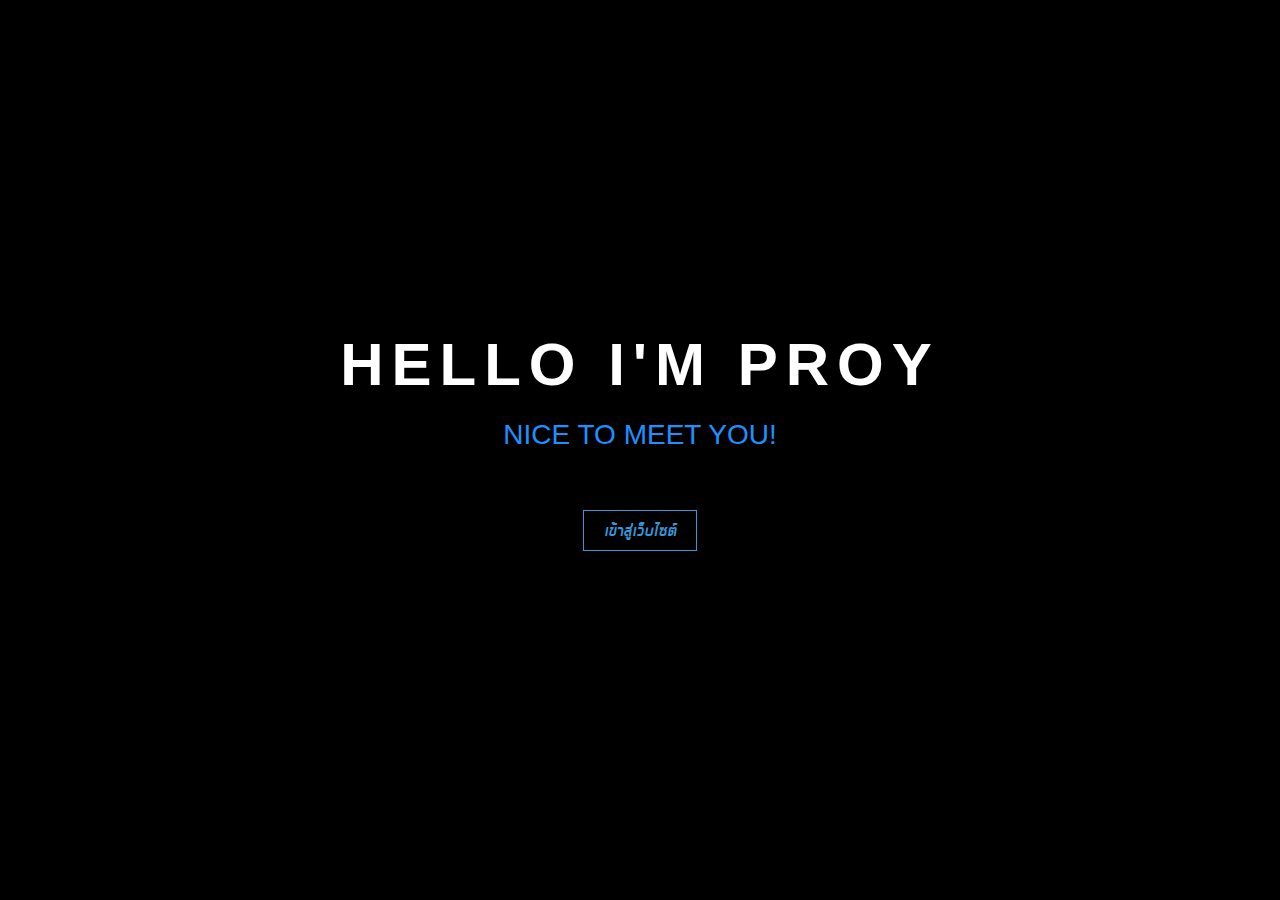
<file: index.html>
<!DOCTYPE html>
<html>
    <head>
        <meta charset ="utf-8">
        <meta name="viewport" content="width=device-width, initial-scale=1, shrink-to-fit=no">
        <title>My-site</title>
        <link rel="stylesheet" type="text/css" href="css/style.css">
    </head>
    <body>

<div class="container">
    <span class="text1">Hello I'M Proy</span>
    <span class="text2">Nice to meet you!</span>
</div>

<div class="container2">
        <A HREF="profile.html">
        <button class="btn btn1">เข้าสู่เว็บไซต์</button>
        </A>
</div>
     
    </body>
</html>
</file>
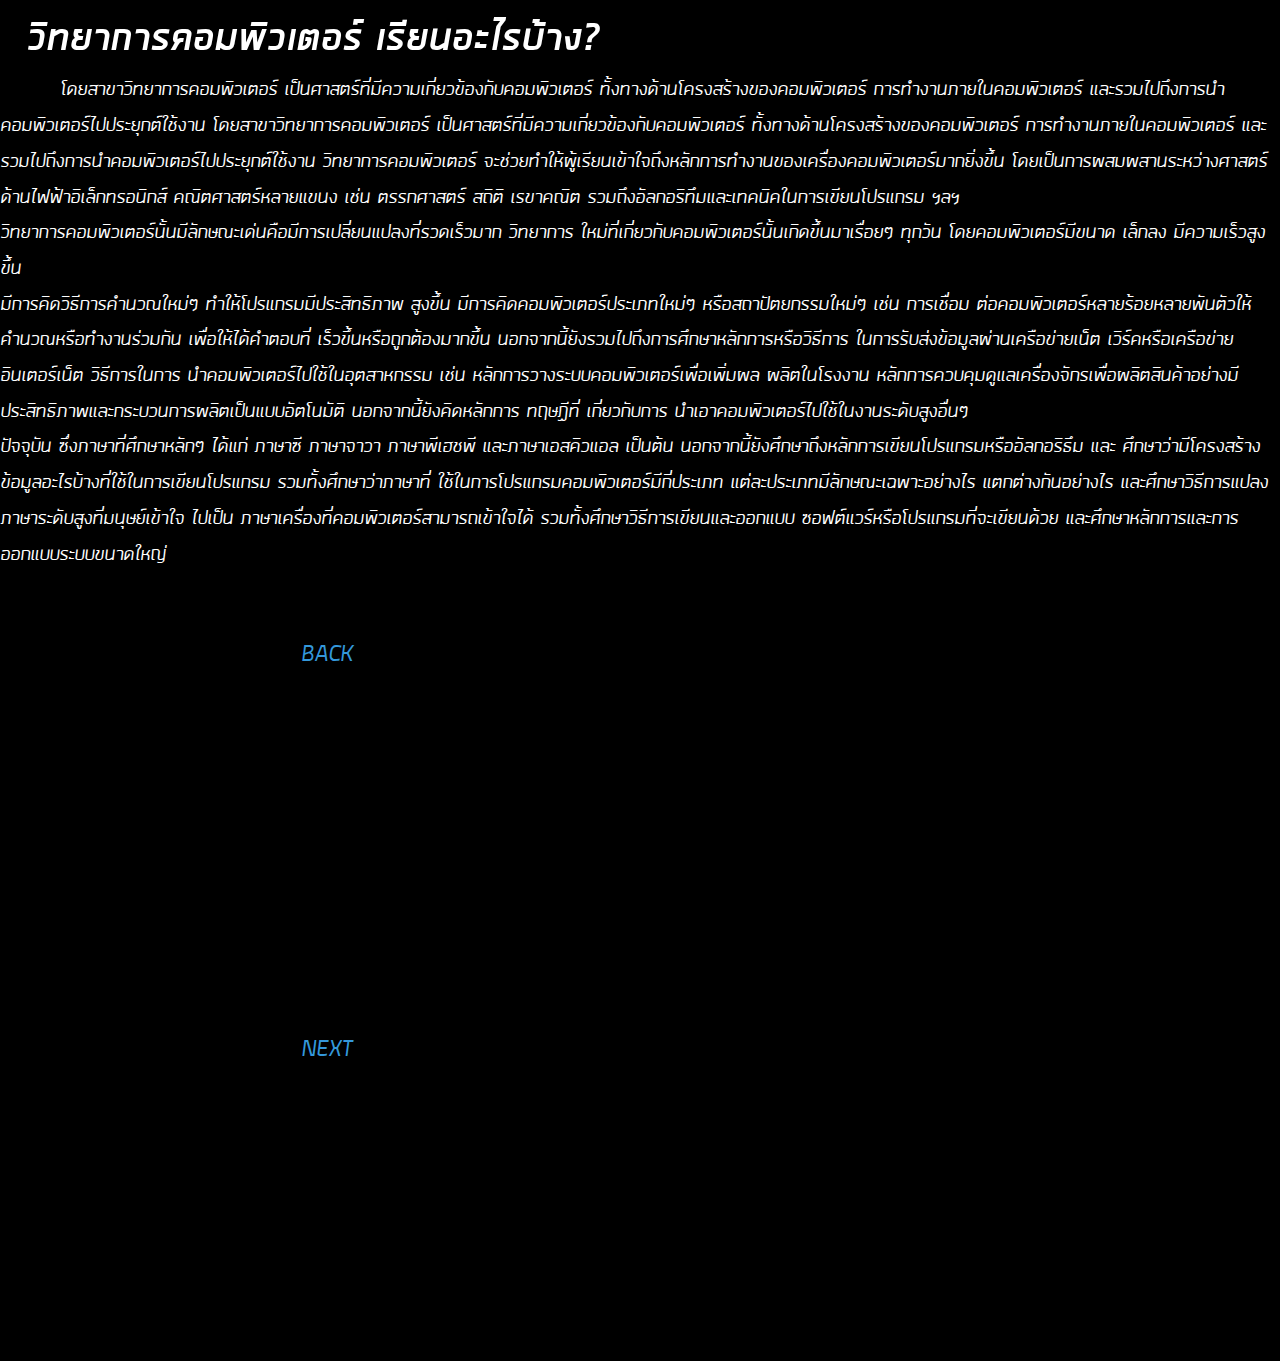
<file: Com-Sci1.html>
<!DOCTYPE html>
<html>
    <head>
        <meta charset="utf-8">
        <meta http-equiv="X-UA-Compatible" content="IE=edge,chrome=1">

        <title>Com-Sci-1</title>
        <meta name="description" content="">
        <meta name="viewport" content="width=device-width, initial-scale=1">

        
        <link rel="stylesheet" href="css/bootstrap.min.css">
        <link rel="stylesheet" href="css/bootstrap-theme.min.css">
        <link rel="stylesheet" href="css/com-sci.css">

    </head>

    <body>

        <div class="header">
            <span class="text1">วิทยาการคอมพิวเตอร์ เรียนอะไรบ้าง?<br></span>
            <span class="text2">โดยสาขาวิทยาการคอมพิวเตอร์ เป็นศาสตร์ที่มีความเกี่ยวข้องกับคอมพิวเตอร์ ทั้งทางด้านโครงสร้างของคอมพิวเตอร์ การทำงานภายในคอมพิวเตอร์ และรวมไปถึงการนำคอมพิวเตอร์ไปประยุกต์ใช้งาน
                    โดยสาขาวิทยาการคอมพิวเตอร์ เป็นศาสตร์ที่มีความเกี่ยวข้องกับคอมพิวเตอร์ ทั้งทางด้านโครงสร้างของคอมพิวเตอร์ การทำงานภายในคอมพิวเตอร์ และรวมไปถึงการนำคอมพิวเตอร์ไปประยุกต์ใช้งาน วิทยาการคอมพิวเตอร์
                    จะช่วยทำให้ผู้เรียนเข้าใจถึงหลักการทำงานของเครื่องคอมพิวเตอร์มากยิ่งขึ้น โดยเป็นการผสมผสานระหว่างศาสตร์ด้านไฟฟ้าอิเล็กทรอนิกส์ คณิตศาสตร์หลายแขนง เช่น ตรรกศาสตร์ สถิติ เรขาคณิต รวมถึงอัลกอริทึมและเทคนิคในการเขียนโปรแกรม ฯลฯ
            </span>
            <span class="text3"><br>วิทยาการคอมพิวเตอร์นั้นมีลักษณะเด่นคือมีการเปลี่ยนแปลงที่รวดเร็วมาก วิทยาการ ใหม่ที่เกี่ยวกับคอมพิวเตอร์นั้นเกิดขึ้นมาเรื่อยๆ ทุกวัน โดยคอมพิวเตอร์มีขนาด เล็กลง มีความเร็วสูงขึ้น <br>มีการคิดวิธีการคำนวณใหม่ๆ ทำให้โปรแกรมมีประสิทธิภาพ 
                สูงขึ้น มีการคิดคอมพิวเตอร์ประเภทใหม่ๆ หรือสถาปัตยกรรมใหม่ๆ เช่น การเชื่อม ต่อคอมพิวเตอร์หลายร้อยหลายพันตัวให้คำนวณหรือทำงานร่วมกัน เพื่อให้ได้คำตอบที่ เร็วขึ้นหรือถูกต้องมากขึ้น นอกจากนี้ยังรวมไปถึงการศึกษาหลักการหรือวิธีการ ในการรับส่งข้อมูลผ่านเครือข่ายเน็ต
                เวิร์คหรือเครือข่ายอินเตอร์เน็ต วิธีการในการ นำคอมพิวเตอร์ไปใช้ในอุตสาหกรรม เช่น หลักการวางระบบคอมพิวเตอร์เพื่อเพิ่มผล ผลิตในโรงงาน หลักการควบคุมดูแลเครื่องจักรเพื่อผลิตสินค้าอย่างมีประสิทธิภาพและกระบวนการผลิตเป็นแบบอัตโนมัติ นอกจากนี้ยังคิดหลักการ ทฤษฏีที่
                เกี่ยวกับการ นำเอาคอมพิวเตอร์ไปใช้ในงานระดับสูงอื่นๆ
            </span>
            <span class="text4"><br>ปัจจุบัน ซึ่งภาษาที่ศึกษาหลักๆ ได้แก่ ภาษาซี ภาษาจาวา ภาษาพีเฮชพี และภาษาเอสคิวแอล เป็นต้น นอกจากนี้ยังศึกษาถึงหลักการเขียนโปรแกรมหรืออัลกอริธึม และ ศึกษาว่ามีโครงสร้าง<br>ข้อมูลอะไรบ้างที่ใช้ในการเขียนโปรแกรม รวมทั้งศึกษาว่าภาษาที่
                ใช้ในการโปรแกรมคอมพิวเตอร์มีกี่ประเภท แต่ละประเภทมีลักษณะเฉพาะอย่างไร แตกต่างกันอย่างไร และศึกษาวิธีการแปลงภาษาระดับสูงที่มนุษย์เข้าใจ ไปเป็น ภาษาเครื่องที่คอมพิวเตอร์สามารถเข้าใจได้ รวมทั้งศึกษาวิธีการเขียนและออกแบบ ซอฟต์แวร์หรือโปรแกรมที่จะเขียนด้วย 
                และศึกษาหลักการและการออกแบบระบบขนาดใหญ่ 
            </span>
        <div class="container2">
                <a href="profile.html">
                <button class="btn btn1">BACK</button>
                </a>
                <a href="com-sci2.html">
                <button class="btn btn2">NEXT</button>
                </a>
        </div>

        </div>
    </body>
</file>
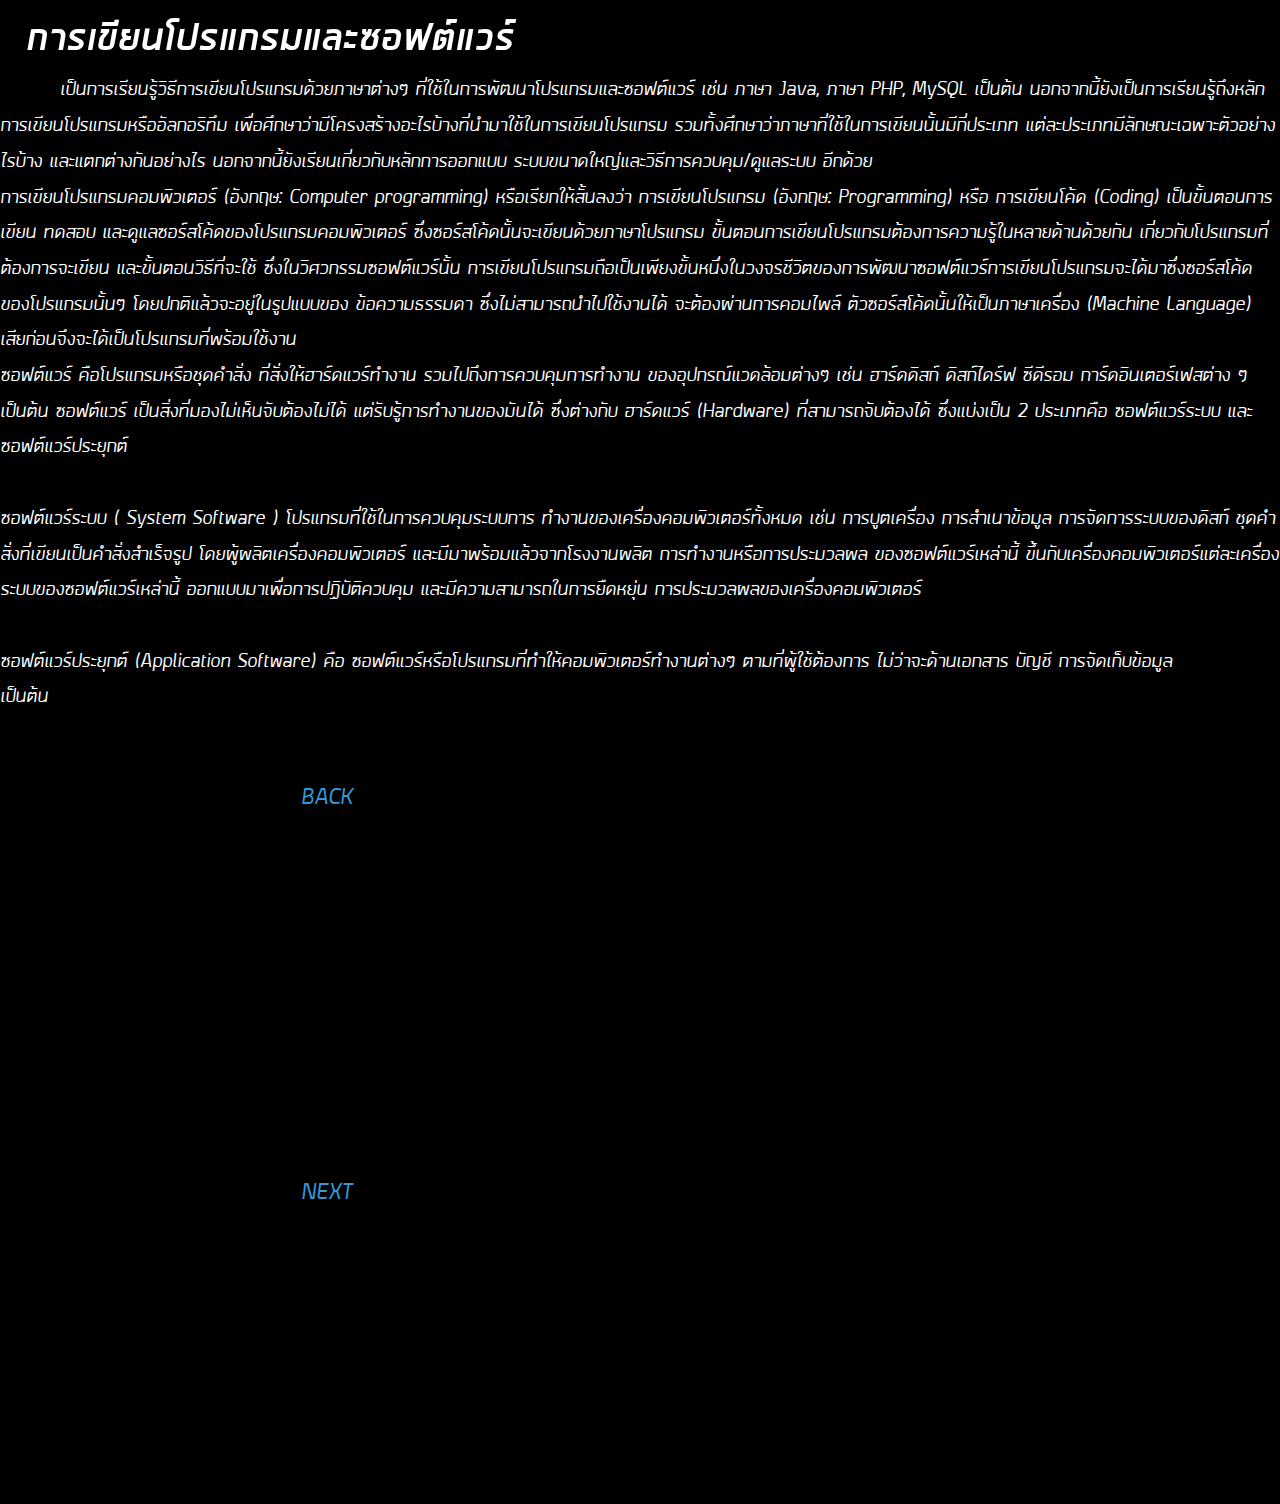
<file: Com-Sci2.html>
<!DOCTYPE html>
<html>
    <head>
        <meta charset="utf-8">
        <meta http-equiv="X-UA-Compatible" content="IE=edge,chrome=1">

        <title>Com-Sci-2</title>
        <meta name="description" content="">
        <meta name="viewport" content="width=device-width, initial-scale=1">

        
        <link rel="stylesheet" href="css/bootstrap.min.css">
        <link rel="stylesheet" href="css/bootstrap-theme.min.css">
        <link rel="stylesheet" href="css/com-sci.css">

    </head>

    <body>

        <div class="header">
            <span class="text1">การเขียนโปรแกรมและซอฟต์แวร์<br></span>
            <span class="text2">เป็นการเรียนรู้วิธีการเขียนโปรแกรมด้วยภาษาต่างๆ ที่ใช้ในการพัฒนาโปรแกรมและซอฟต์แวร์ เช่น ภาษา Java, ภาษา PHP, MySQL เป็นต้น นอกจากนี้ยังเป็นการเรียนรู้ถึงหลักการเขียนโปรแกรมหรืออัลกอริทึม
                 เพื่อศึกษาว่ามีโครงสร้างอะไรบ้างที่นำมาใช้ในการเขียนโปรแกรม รวมทั้งศึกษาว่าภาษาที่ใช้ในการเขียนนั้นมีกี่ประเภท แต่ละประเภทมีลักษณะเฉพาะตัวอย่างไรบ้าง และแตกต่างกันอย่างไร นอกจากนี้ยังเรียนเกี่ยวกับหลักการออกแบบ
                 ระบบขนาดใหญ่และวิธีการควบคุม/ดูแลระบบ อีกด้วย
            </span>
            <span class="text3"><br>การเขียนโปรแกรมคอมพิวเตอร์ (อังกฤษ: Computer programming) หรือเรียกให้สั้นลงว่า การเขียนโปรแกรม (อังกฤษ: Programming) หรือ การเขียนโค้ด (Coding) เป็นขั้นตอนการ<br>เขียน ทดสอบ 
                 และดูแลซอร์สโค้ดของโปรแกรมคอมพิวเตอร์ ซึ่งซอร์สโค้ดนั้นจะเขียนด้วยภาษาโปรแกรม ขั้นตอนการเขียนโปรแกรมต้องการความรู้ในหลายด้านด้วยกัน เกี่ยวกับโปรแกรมที่ต้องการจะเขียน และขั้นตอนวิธีที่จะใช้ ซึ่งในวิศวกรรมซอฟต์แวร์นั้น
                 การเขียนโปรแกรมถือเป็นเพียงขั้นหนึ่งในวงจรชีวิตของการพัฒนาซอฟต์แวร์การเขียนโปรแกรมจะได้มาซึ่งซอร์สโค้ดของโปรแกรมนั้นๆ โดยปกติแล้วจะอยู่ในรูปแบบของ ข้อความธรรมดา ซึ่งไม่สามารถนำไปใช้งานได้ จะต้องผ่านการคอมไพล์
                 ตัวซอร์สโค้ดนั้นให้เป็นภาษาเครื่อง (Machine Language) เสียก่อนจึงจะได้เป็นโปรแกรมที่พร้อมใช้งาน
            </span>
            <span class="text4"><br> ซอฟต์แวร์ คือโปรแกรมหรือชุดคำสั่ง ที่สั่งให้ฮาร์ดแวร์ทำงาน รวมไปถึงการควบคุมการทำงาน ของอุปกรณ์แวดล้อมต่างๆ เช่น ฮาร์ดดิสก์ ดิสก์ไดร์ฟ ซีดีรอม การ์ดอินเตอร์เฟสต่าง ๆ เป็นต้น ซอฟต์แวร์
                 เป็นสิ่งที่มองไม่เห็นจับต้องไม่ได้ แต่รับรู้การทำงานของมันได้ ซึ่งต่างกับ ฮาร์ดแวร์ (Hardware) ที่สามารถจับต้องได้  ซึ่งแบ่งเป็น 2 ประเภทคือ ซอฟต์แวร์ระบบ และซอฟต์แวร์ประยุกต์
                 <br></br> ซอฟต์แวร์ระบบ ( System Software )
                       โปรแกรมที่ใช้ในการควบคุมระบบการ ทำงานของเครื่องคอมพิวเตอร์ทั้งหมด เช่น การบูตเครื่อง การสำเนาข้อมูล การจัดการระบบของดิสก์ ชุดคำสั่งที่เขียนเป็นคำสั่งสำเร็จรูป โดยผู้ผลิตเครื่องคอมพิวเตอร์ 
                 และมีมาพร้อมแล้วจากโรงงานผลิต การทำงานหรือการประมวลผล ของซอฟต์แวร์เหล่านี้ ขึ้นกับเครื่องคอมพิวเตอร์แต่ละเครื่อง ระบบของซอฟต์แวร์เหล่านี้ ออกแบบมาเพื่อการปฏิบัติควบคุม และมีความสามารถในการยืดหยุ่น 
                 การประมวลผลของเครื่องคอมพิวเตอร์ 
                 <br></br> ซอฟต์แวร์ประยุกต์ (Application Software) คือ ซอฟต์แวร์หรือโปรแกรมที่ทำให้คอมพิวเตอร์ทำงานต่างๆ ตามที่ผู้ใช้ต้องการ ไม่ว่าจะด้านเอกสาร บัญชี การจัดเก็บข้อมูล เป็นต้น
                </span>
        <div class="container2">
                <a href="com-sci1.html">
                <button class="btn btn1">BACK</button>
                </a>
                <a href="com-sci3.html">
                <button class="btn btn2">NEXT</button>
                </a>
        </div>

        </div>
    </body>
</file>
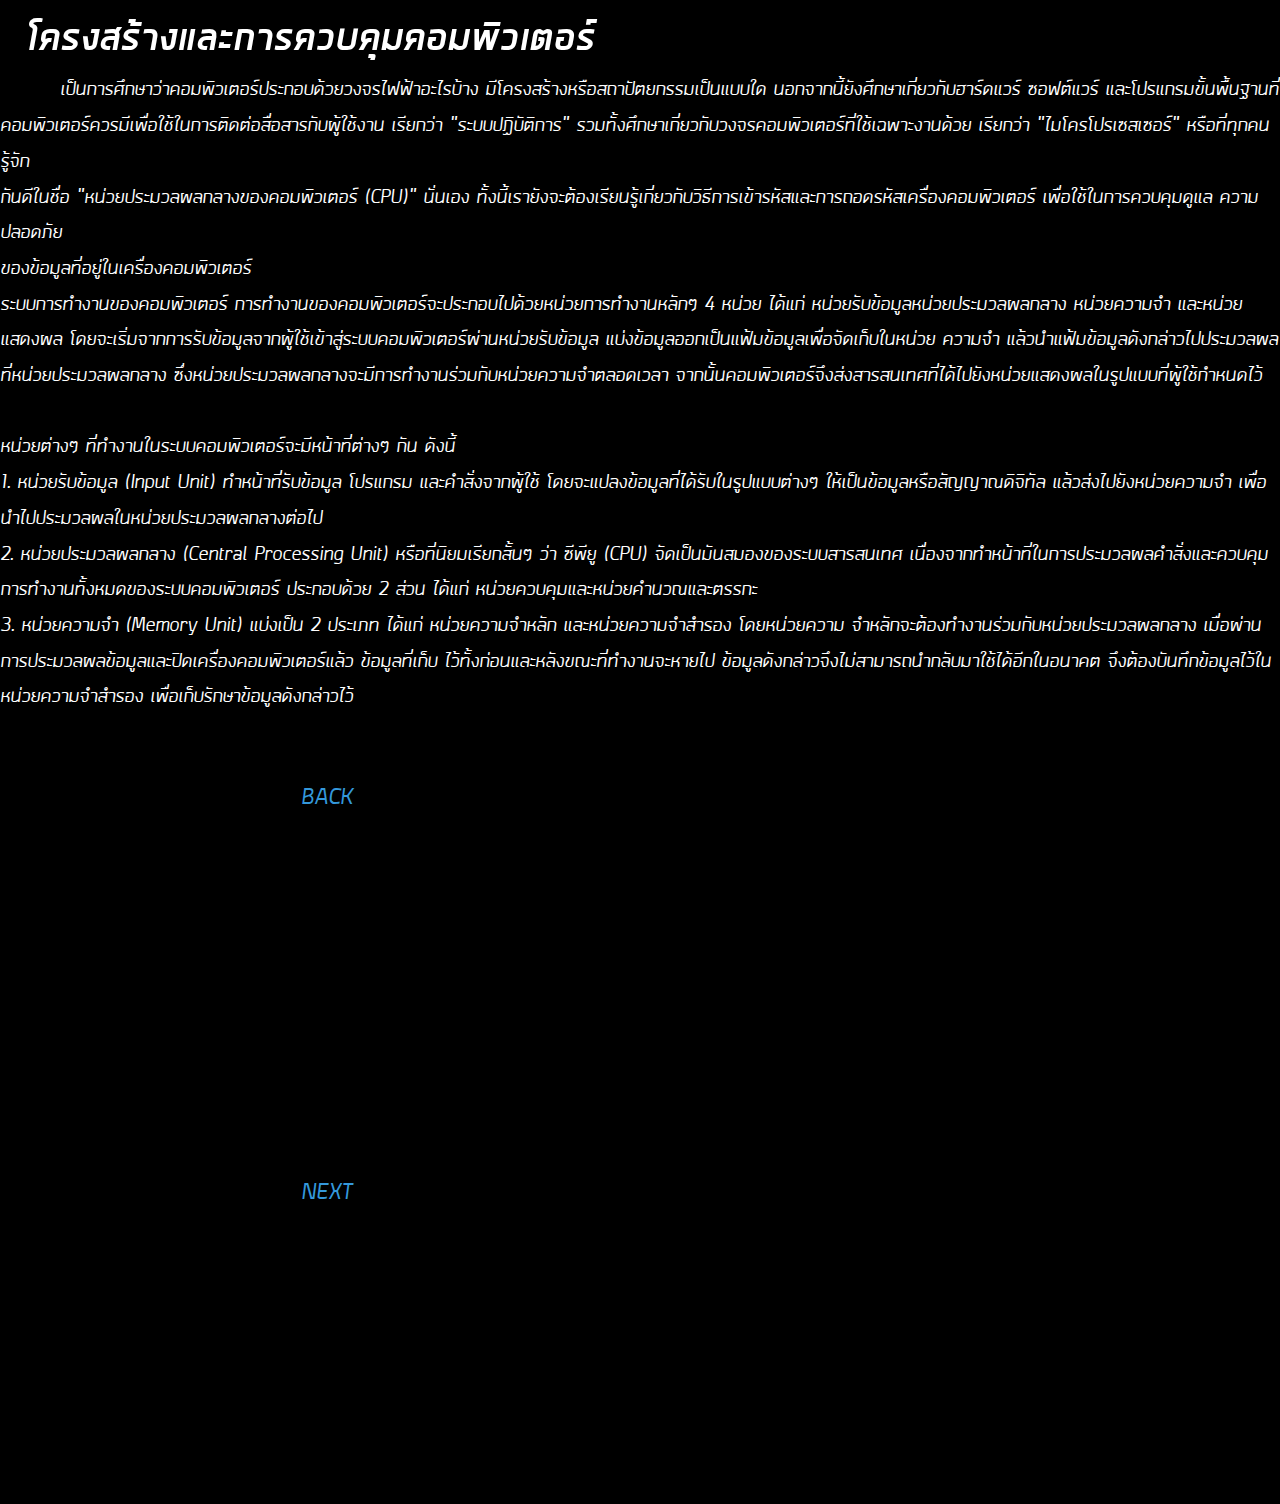
<file: Com-Sci3.html>
<!DOCTYPE html>
<html>
    <head>
        <meta charset="utf-8">
        <meta http-equiv="X-UA-Compatible" content="IE=edge,chrome=1">

        <title>Com-Sci-3</title>
        <meta name="description" content="">
        <meta name="viewport" content="width=device-width, initial-scale=1">

        
        <link rel="stylesheet" href="css/bootstrap.min.css">
        <link rel="stylesheet" href="css/bootstrap-theme.min.css">
        <link rel="stylesheet" href="css/com-sci.css">

    </head>

    <body>

        <div class="header">
            <span class="text1">โครงสร้างและการควบคุมคอมพิวเตอร์<br></span>
            <span class="text2">เป็นการศึกษาว่าคอมพิวเตอร์ประกอบด้วยวงจรไฟฟ้าอะไรบ้าง มีโครงสร้างหรือสถาปัตยกรรมเป็นแบบใด นอกจากนี้ยังศึกษาเกี่ยวกับฮาร์ดแวร์ ซอฟต์แวร์ และโปรแกรมขั้นพื้นฐานที่คอมพิวเตอร์ควรมีเพื่อใช้ในการติดต่อสื่อสารกับผู้ใช้งาน เรียกว่า “ระบบปฏิบัติการ” 
                รวมทั้งศึกษาเกี่ยวกับวงจรคอมพิวเตอร์ที่ใช้เฉพาะงานด้วย เรียกว่า “ไมโครโปรเซสเซอร์” หรือที่ทุกคนรู้จัก<br>กันดีในชื่อ “หน่วยประมวลผลกลางของคอมพิวเตอร์ (CPU)” นั่นเอง ทั้งนี้เรายังจะต้องเรียนรู้เกี่ยวกับวิธีการเข้ารหัสและการถอดรหัสเครื่องคอมพิวเตอร์ เพื่อใช้ในการควบคุมดูแล
                ความปลอดภัย<br>ของข้อมูลที่อยู่ในเครื่องคอมพิวเตอร์
            </span>
            <span class="text3"><br>ระบบการทำงานของคอมพิวเตอร์
                การทำงานของคอมพิวเตอร์จะประกอบไปด้วยหน่วยการทำงานหลักๆ 4 หน่วย ได้แก่ หน่วยรับข้อมูลหน่วยประมวลผลกลาง หน่วยความจำ และหน่วย<br>แสดงผล โดยจะเริ่มจากการรับข้อมูลจากผู้ใช้เข้าสู่ระบบคอมพิวเตอร์ผ่านหน่วยรับข้อมูล แบ่งข้อมูลออกเป็นแฟ้มข้อมูลเพื่อจัดเก็บในหน่วย
                ความจำ แล้วนำแฟ้มข้อมูลดังกล่าวไปประมวลผลที่หน่วยประมวลผลกลาง ซึ่งหน่วยประมวลผลกลางจะมีการทำงานร่วมกับหน่วยความจำตลอดเวลา จากนั้นคอมพิวเตอร์จึงส่งสารสนเทศที่ได้ไปยังหน่วยแสดงผลในรูปแบบที่ผู้ใช้กำหนดไว้
                <br></br>หน่วยต่างๆ ที่ทำงานในระบบคอมพิวเตอร์จะมีหน้าที่ต่างๆ กัน ดังนี้
            </span>
            <span class="text4"><br>1. หน่วยรับข้อมูล (Input Unit) ทำหน้าที่รับข้อมูล โปรแกรม และคำสั่งจากผู้ใช้ โดยจะแปลงข้อมูลที่ได้รับในรูปแบบต่างๆ ให้เป็นข้อมูลหรือสัญญาณดิจิทัล แล้วส่งไปยังหน่วยความจำ เพื่อ<br>นำไปประมวลผลในหน่วยประมวลผลกลางต่อไป 
            </span>
            <span class="text5"><br>2. หน่วยประมวลผลกลาง (Central Processing Unit) หรือที่นิยมเรียกสั้นๆ ว่า ซีพียู (CPU) จัดเป็นมันสมองของระบบสารสนเทศ เนื่องจากทำหน้าที่ในการประมวลผลคำสั่งและควบคุม<br>การทำงานทั้งหมดของระบบคอมพิวเตอร์
                 ประกอบด้วย 2 ส่วน ได้แก่ หน่วยควบคุมและหน่วยคำนวณและตรรกะ
            </span>
            <span class="text6"><br>3. หน่วยความจำ (Memory Unit) แบ่งเป็น 2 ประเภท ได้แก่ หน่วยความจำหลัก และหน่วยความจำสำรอง โดยหน่วยความ จำหลักจะต้องทำงานร่วมกับหน่วยประมวลผลกลาง เมื่อผ่าน<br>การประมวลผลข้อมูลและปิดเครื่องคอมพิวเตอร์แล้ว ข้อมูลที่เก็บ
                ไว้ทั้งก่อนและหลังขณะที่ทำงานจะหายไป ข้อมูลดังกล่าวจึงไม่สามารถนำกลับมาใช้ได้อีกในอนาคต จึงต้องบันทึกข้อมูลไว้ในหน่วยความจำสำรอง เพื่อเก็บรักษาข้อมูลดังกล่าวไว้
            </span>
        <div class="container2">
                <a href="com-sci2.html">
                <button class="btn btn1">BACK</button>
                </a>
                <a href="com-sci4.html">
                <button class="btn btn2">NEXT</button>
                </a>
        </div>

        </div>
    </body>
</file>
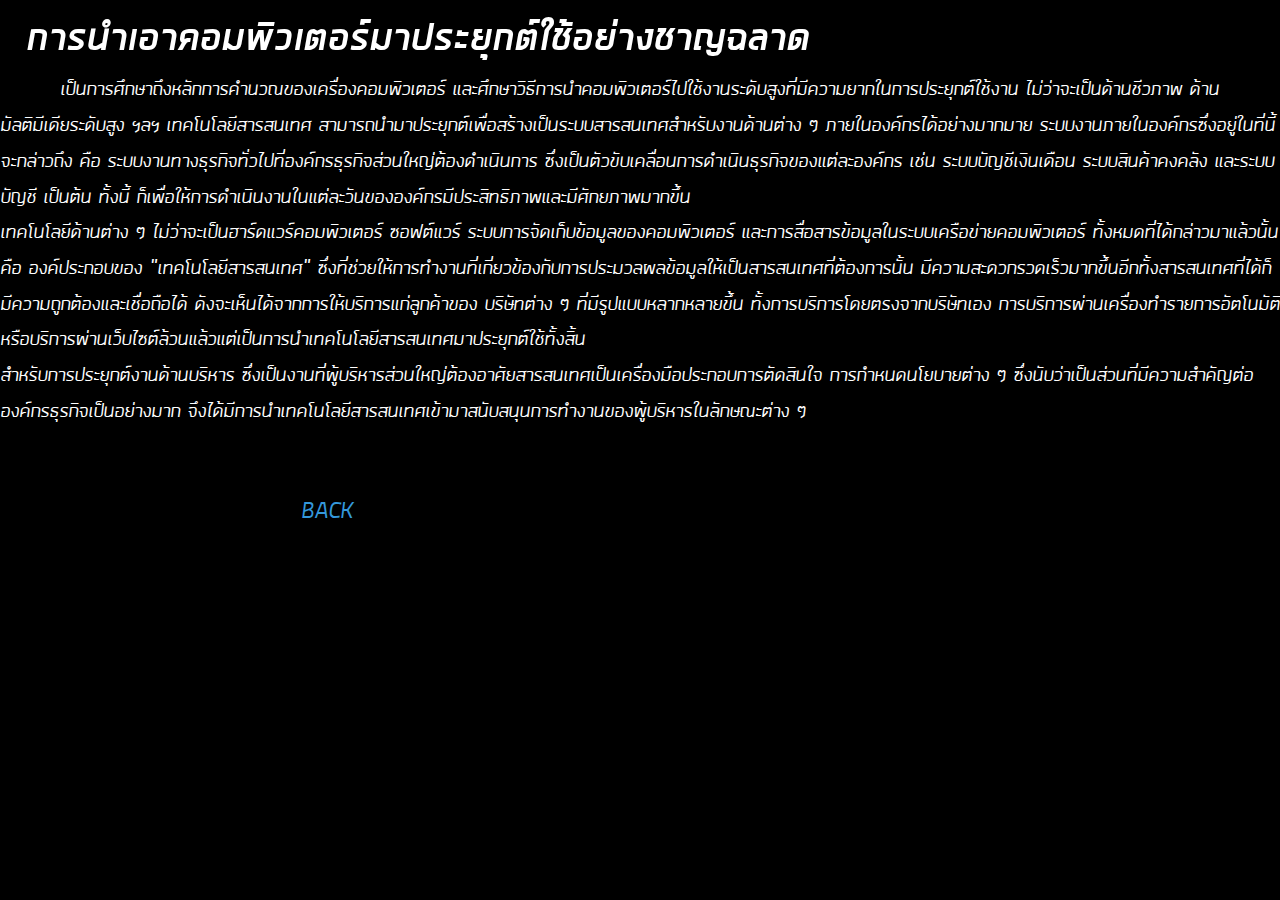
<file: Com-Sci4.html>
<!DOCTYPE html>
<html>
    <head>
        <meta charset="utf-8">
        <meta http-equiv="X-UA-Compatible" content="IE=edge,chrome=1">

        <title>Com-Sci-4</title>
        <meta name="description" content="">
        <meta name="viewport" content="width=device-width, initial-scale=1">

        
        <link rel="stylesheet" href="css/bootstrap.min.css">
        <link rel="stylesheet" href="css/bootstrap-theme.min.css">
        <link rel="stylesheet" href="css/com-sci.css">

    </head>

    <body>

        <div class="header">
            <span class="text1">การนำเอาคอมพิวเตอร์มาประยุกต์ใช้อย่างชาญฉลาด<br></span>
            <span class="text2">เป็นการศึกษาถึงหลักการคำนวณของเครื่องคอมพิวเตอร์ และศึกษาวิธีการนำคอมพิวเตอร์ไปใช้งานระดับสูงที่มีความยากในการประยุกต์ใช้งาน ไม่ว่าจะเป็นด้านชีวภาพ ด้านมัลติมีเดียระดับสูง ฯลฯ 
                 เทคโนโลยีสารสนเทศ สามารถนำมาประยุกต์เพื่อสร้างเป็นระบบสารสนเทศสำหรับงานด้านต่าง ๆ ภายในองค์กรได้อย่างมากมาย ระบบงานภายในองค์กรซึ่งอยู่ในที่นี้จะกล่าวถึง คือ ระบบงานทางธุรกิจทั่วไปที่องค์กรธุรกิจส่วนใหญ่ต้องดำเนินการ 
                 ซึ่งเป็นตัวขับเคลื่อนการดำเนินธุรกิจของแต่ละองค์กร เช่น ระบบบัญชีเงินเดือน ระบบสินค้าคงคลัง และระบบบัญชี เป็นต้น ทั้งนี้ ก็เพื่อให้การดำเนินงานในแต่ละวันขององค์กรมีประสิทธิภาพและมีศักยภาพมากขึ้น

            </span>
            <span class="text3"><br>เทคโนโลยีด้านต่าง ๆ ไม่ว่าจะเป็นฮาร์ดแวร์คอมพิวเตอร์ ซอฟต์แวร์ ระบบการจัดเก็บข้อมูลของคอมพิวเตอร์ และการสื่อสารข้อมูลในระบบเครือข่ายคอมพิวเตอร์ ทั้งหมดที่ได้กล่าวมาแล้วนั้น<br> คือ องค์ประกอบของ 
                “เทคโนโลยีสารสนเทศ” ซึ่งที่ช่วยให้การทำงานที่เกี่ยวข้องกับการประมวลผลข้อมูลให้เป็นสารสนเทศที่ต้องการนั้น มีความสะดวกรวดเร็วมากขึ้นอีกทั้งสารสนเทศที่ได้ก็มีความถูกต้องและเชื่อถือได้ ดังจะเห็นได้จากการให้บริการแก่ลูกค้าของ
                บริษัทต่าง ๆ ที่มีรูปแบบหลากหลายขึ้น ทั้งการบริการโดยตรงจากบริษัทเอง การบริการผ่านเครื่องทำรายการอัตโนมัติ หรือบริการผ่านเว็บไซต์ล้วนแล้วแต่เป็นการนำเทคโนโลยีสารสนเทศมาประยุกต์ใช้ทั้งสิ้น
            </span>
            <span class="text4"><br>สำหรับการประยุกต์งานด้านบริหาร ซึ่งเป็นงานที่ผู้บริหารส่วนใหญ่ต้องอาศัยสารสนเทศเป็นเครื่องมือประกอบการตัดสินใจ การกำหนดนโยบายต่าง ๆ ซึ่งนับว่าเป็นส่วนที่มีความสำคัญต่อ<br>องค์กรธุรกิจเป็นอย่างมาก
                 จึงได้มีการนำเทคโนโลยีสารสนเทศเข้ามาสนับสนุนการทำงานของผู้บริหารในลักษณะต่าง ๆ
            </span>
        <div class="container2">
                <a href="com-sci3.html">
                <button class="btn btn1">BACK</button>
                </a>
        </div>

        </div>
    </body>
</file>
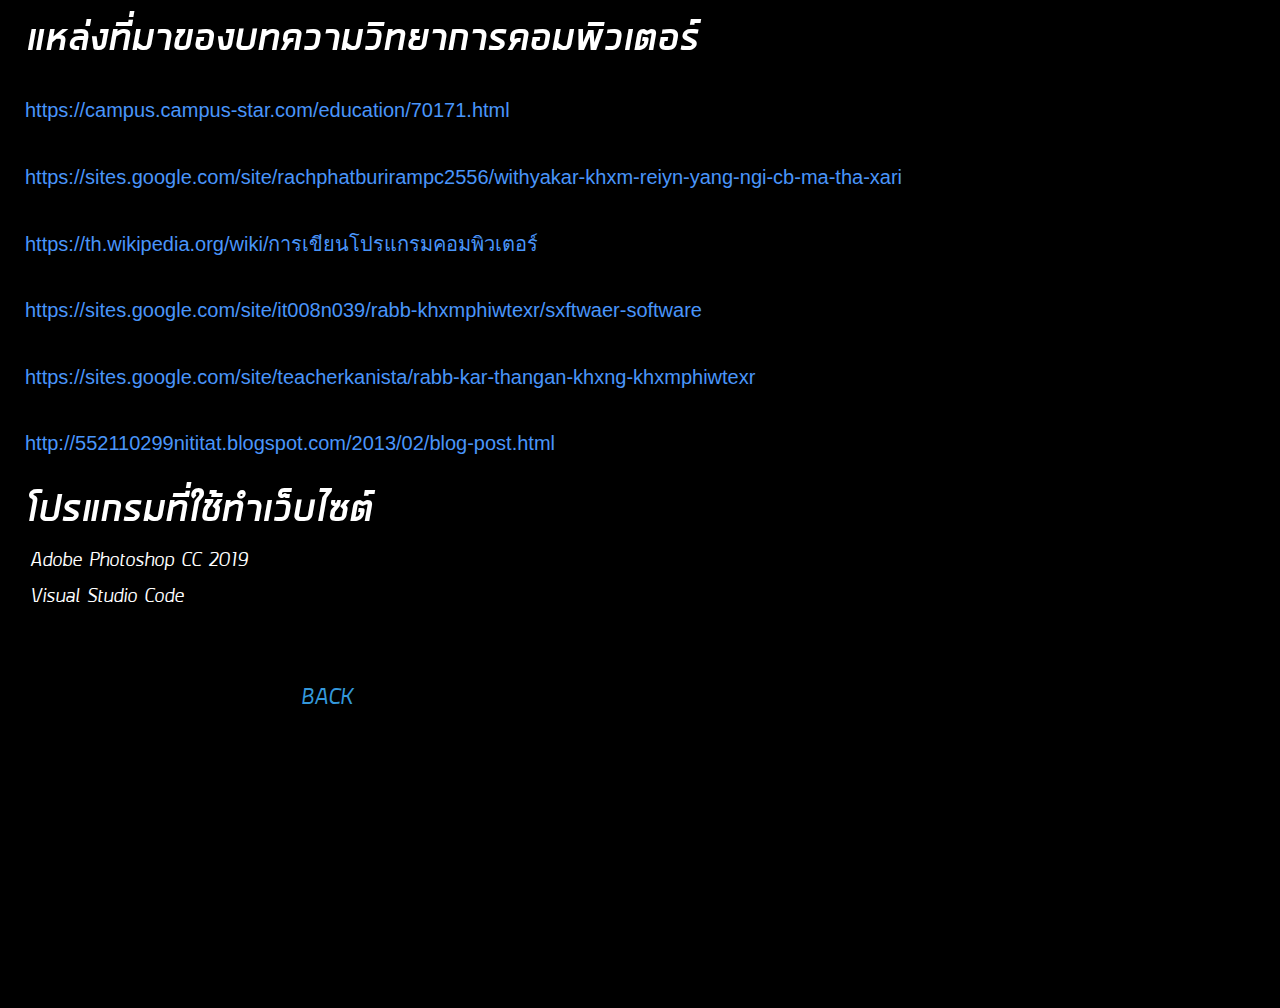
<file: credit.html>
<!DOCTYPE html>
<html>
    <head>
        <meta charset="utf-8">
        <meta http-equiv="X-UA-Compatible" content="IE=edge,chrome=1">

        <title>Credit</title>
        <meta name="description" content="">
        <meta name="viewport" content="width=device-width, initial-scale=1">

        
        <link rel="stylesheet" href="css/bootstrap.min.css">
        <link rel="stylesheet" href="css/bootstrap-theme.min.css">
        <link rel="stylesheet" href="css/credit.css">

    </head>

    <body>

        <div class="header">
            <span class="text1">แหล่งที่มาของบทความวิทยาการคอมพิวเตอร์<br></span>
            <p><a href="https://campus.campus-star.com/education/70171.html">https://campus.campus-star.com/education/70171.html</a></p>
            <p><a href="https://sites.google.com/site/rachphatburirampc2556/withyakar-khxm-reiyn-yang-ngi-cb-ma-tha-xari">https://sites.google.com/site/rachphatburirampc2556/withyakar-khxm-reiyn-yang-ngi-cb-ma-tha-xari</a></p>
            <p><a href="https://th.wikipedia.org/wiki/%E0%B8%81%E0%B8%B2%E0%B8%A3%E0%B9%80%E0%B8%82%E0%B8%B5%E0%B8%A2%E0%B8%99%E0%B9%82%E0%B8%9B%E0%B8%A3%E0%B9%81%E0%B8%81%E0%B8%A3%E0%B8%A1%E0%B8%84%E0%B8%AD%E0%B8%A1%E0%B8%9E%E0%B8%B4%E0%B8%A7%E0%B9%80%E0%B8%95%E0%B8%AD%E0%B8%A3%E0%B9%8C">https://th.wikipedia.org/wiki/การเขียนโปรแกรมคอมพิวเตอร์</a></p>
            <p><a href="https://sites.google.com/site/it008n039/rabb-khxmphiwtexr/sxftwaer-software">https://sites.google.com/site/it008n039/rabb-khxmphiwtexr/sxftwaer-software</a></p>
            <p><a href="https://sites.google.com/site/teacherkanista/rabb-kar-thangan-khxng-khxmphiwtexr">https://sites.google.com/site/teacherkanista/rabb-kar-thangan-khxng-khxmphiwtexr</a></p>
            <p><a href="http://552110299nititat.blogspot.com/2013/02/blog-post.html">http://552110299nititat.blogspot.com/2013/02/blog-post.html</a></p>
        
            <span class="text1">โปรแกรมที่ใช้ทำเว็บไซต์<br></span>
            <span class="text2">Adobe Photoshop CC 2019<br></span>
            <span class="text3">Visual Studio Code<br></span>
        </span>
        <div class="container2">
                <a href="profile.html">
                <button class="btn btn1">BACK</button>
                </a>
        </div>
    </body>
</file>
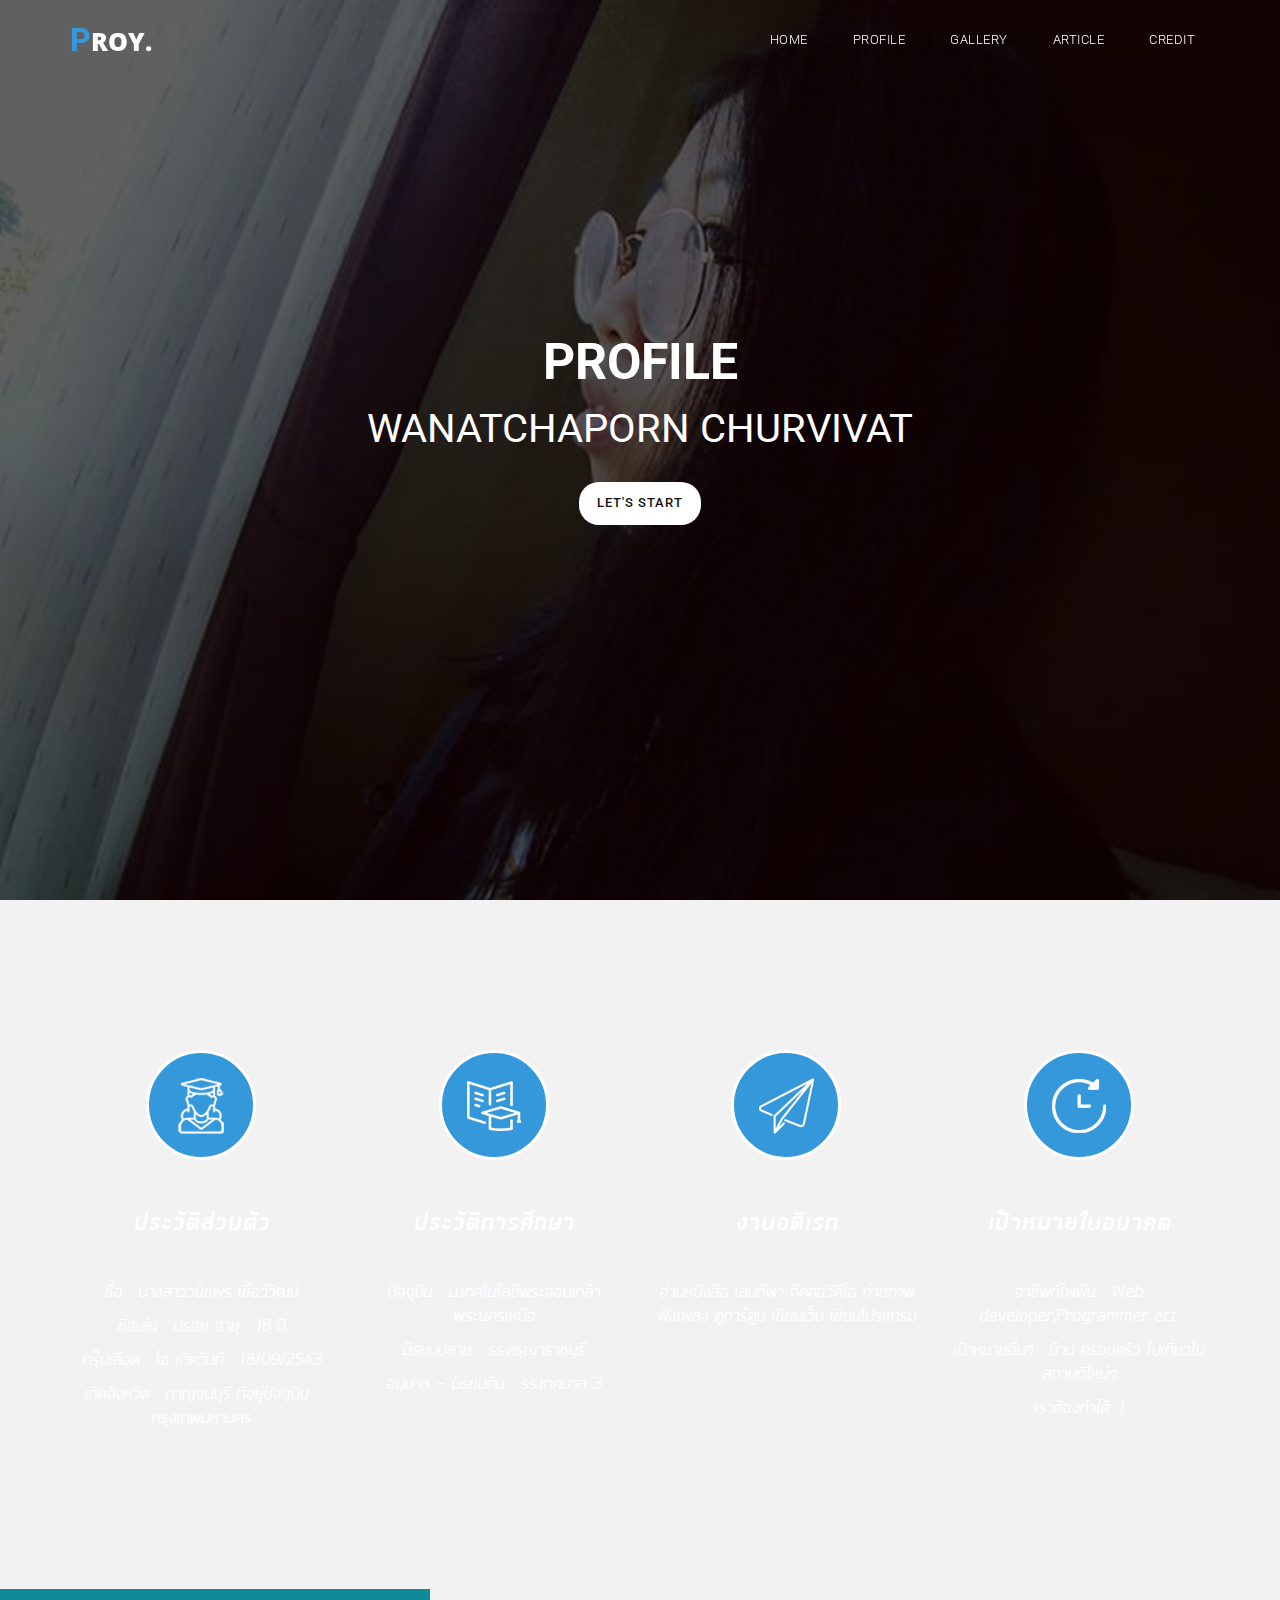
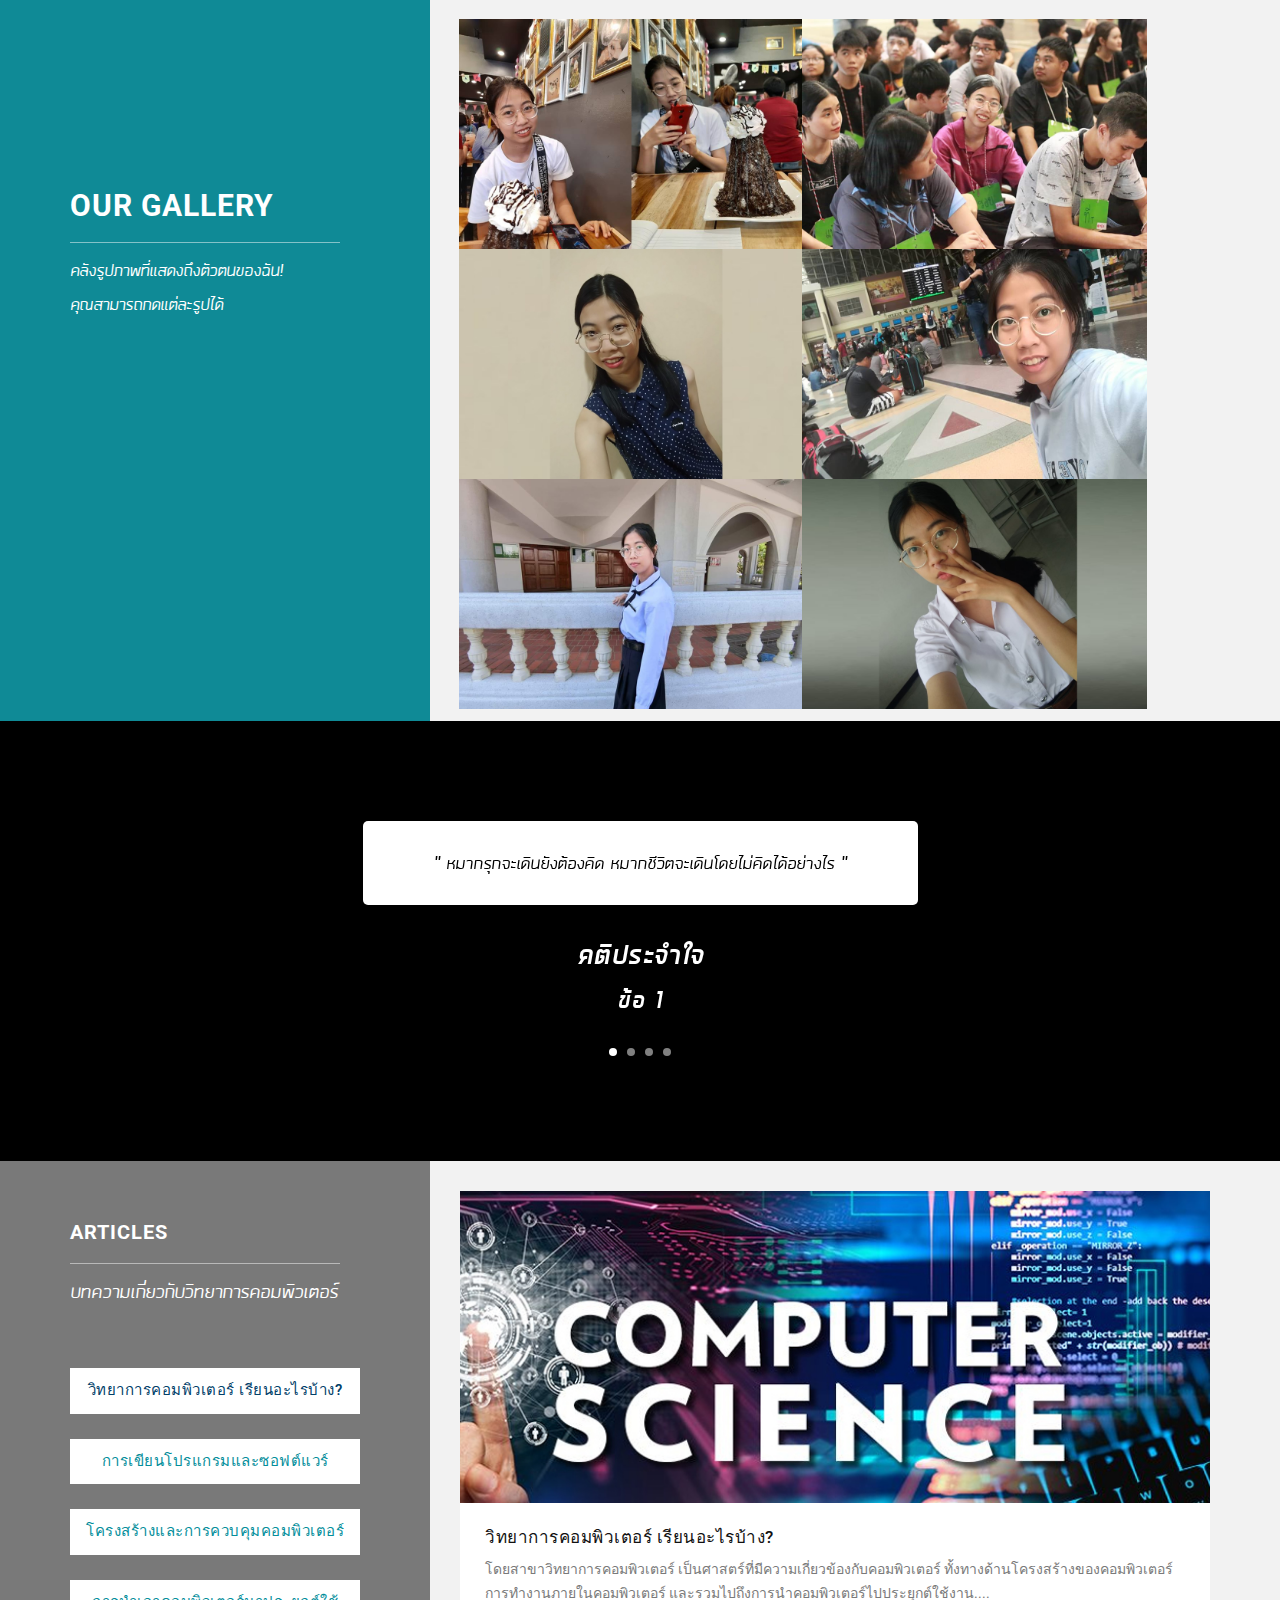
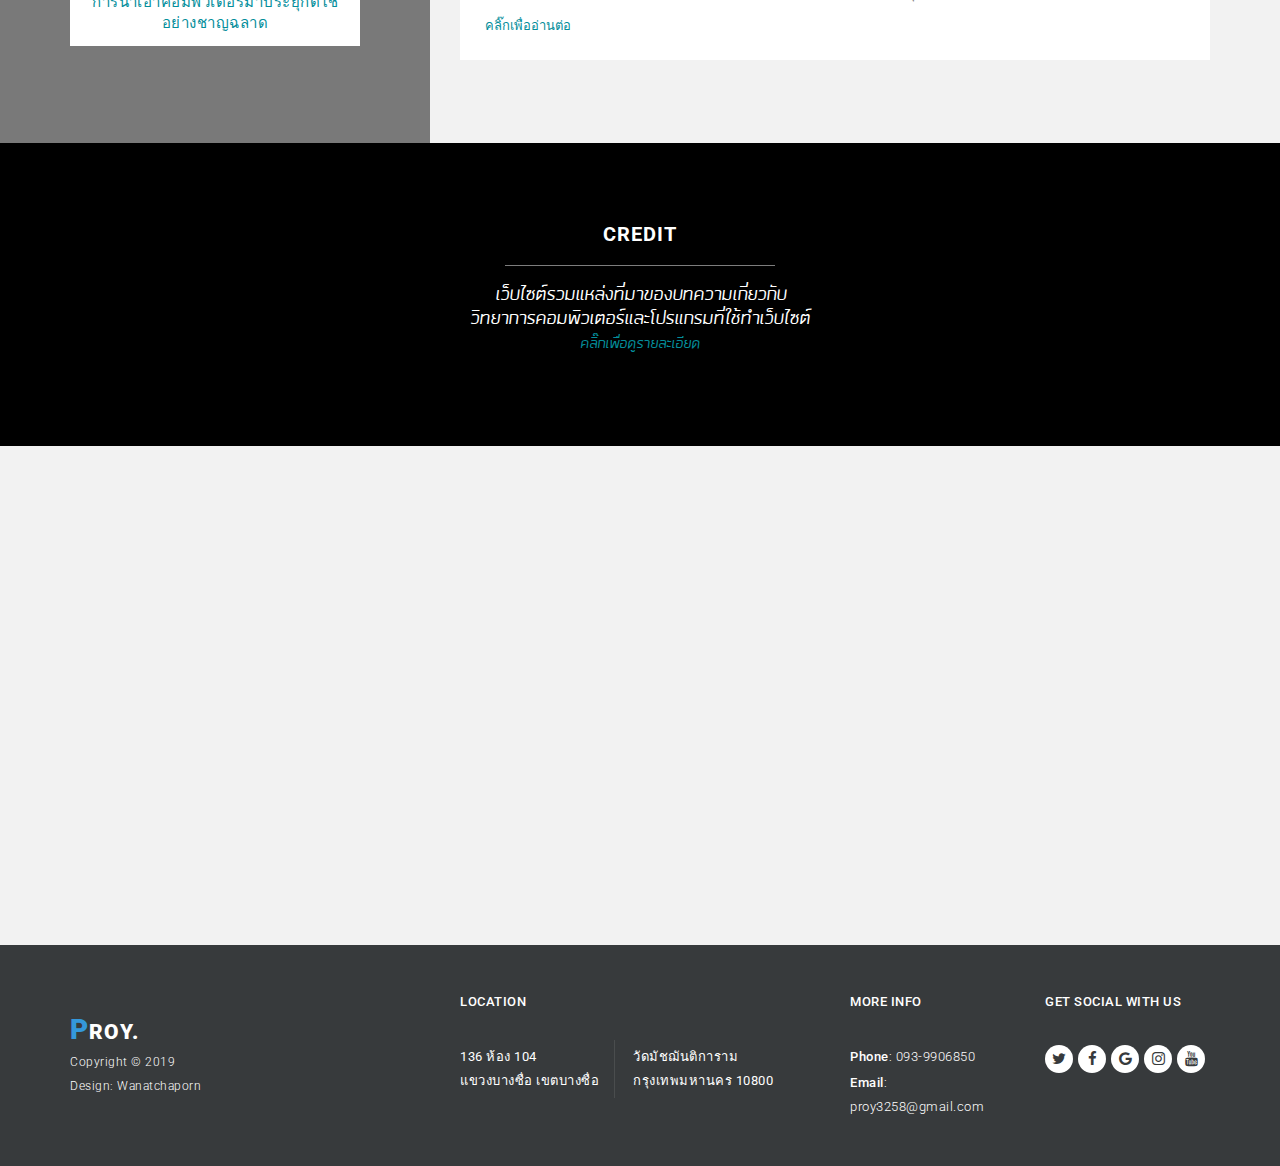
<file: profile.html>
<!DOCTYPE html>
<html>
    <head>
        <meta charset="utf-8">
        <meta http-equiv="X-UA-Compatible" content="IE=edge,chrome=1">

        <title>Proy3258</title>
        <meta name="description" content="">
        <meta name="viewport" content="width=device-width, initial-scale=1">
        
        <link href="https://fonts.googleapis.com/css?family=Open+Sans:300,400,600,700,800" rel="stylesheet">
        <link href="https://fonts.googleapis.com/css?family=Roboto:100,300,400,500,700,900" rel="stylesheet">
        
        <link rel="stylesheet" href="css/bootstrap.min.css">
        <link rel="stylesheet" href="css/bootstrap-theme.min.css">
        <link rel="stylesheet" href="css/fontAwesome.css">
        <link rel="stylesheet" href="css/hero-slider.css">
        <link rel="stylesheet" href="css/owl-carousel.css">
        <link rel="stylesheet" href="css/style2.css">
        <link rel="stylesheet" href="css/lightbox.css">

        <script src="js/vendor/modernizr-2.8.3-respond-1.4.2.min.js"></script>
    </head>

<body>
    <div class="header">
        <div class="container">
            <nav class="navbar navbar-inverse" role="navigation">
                <div class="navbar-header">
                    <button type="button" id="nav-toggle" class="navbar-toggle" data-toggle="collapse" data-target="#main-nav">
                        <span class="icon-bar"></span>
                        <span class="icon-bar"></span>
                        <span class="icon-bar"></span>
                    </button>
                    <a href="#" class="navbar-brand scroll-top"><em>P</em>roy.</a>
                </div>
                
                <div id="main-nav" class="collapse navbar-collapse">
                    <ul class="nav navbar-nav">
                        <li><a href="#" class="scroll-top">Home</a></li>
                        <li><a href="#" class="scroll-link" data-id="profile">Profile</a></li>
                        <li><a href="#" class="scroll-link" data-id="gallery">Gallery</a></li>
                        <li><a href="#" class="scroll-link" data-id="article">Article</a></li>
                        <li><a href="#" class="scroll-link" data-id="credit">Credit</a></li>
                    </ul>
                </div>
            </nav>
        </div>
    </div>



    <div class="parallax-content baner-content" id="home">
        <div class="container">
            <div class="text-content">
                <h2> <span>PROFILE</span></h2>
                <h>WANATCHAPORN CHURVIVAT</h>
                <div class="primary-white-button">
                    <a href="#" class="scroll-link" data-id="profile">Let's Start</a>
                </div>
            </div>
        </div>
    </div>


    <section id="profile" class="page-section">
        <div class="container">
            <div class="row">
                <div class="col-md-3 col-sm-6 col-xs-12">
                    <div class="service-item">
                        <div class="icon">
                            <img src="img/service_icon_01.png" alt="">
                        </div>
                        <h4>ประวัติส่วนตัว</h4>
                        <div class="line-dec"></div>
                        <p>ชื่อ : นางสาววนัชพร เชื้อวิวัฒน์</p>
                        <p>ชื่อเล่น : ปรอย อายุ : 18 ปี</p>
                        <p>กรุ๊ปเลือด : โอ เกิดวันที่ : 18/09/2543</p>
                        <p>เกิดจังหวัด : กาญจนบุรี ที่อยู่ปัจจุบัน : กรุงเทพมหานคร</p>
                    </div>
                </div>
                <div class="col-md-3 col-sm-6 col-xs-12">
                    <div class="service-item">
                        <div class="icon">
                            <img src="img/service_icon_02.png" alt="">
                        </div>
                        <h4>ประวัติการศึกษา</h4>
                        <div class="line-dec"></div>
                        <p>ปัจจุบัน : ม.เทคโนโลยีพระจอมเกล้าพระนครเหนือ</p>
                        <p>มัธยมปลาย : รร.ดรุณาราชบุรี</p>
                        <p>อนุบาล - มัธยมต้น : รร.เทศบาล 3 </p>
                    
                    </div>
                </div>
                <div class="col-md-3 col-sm-6 col-xs-12">
                    <div class="service-item">
                        <div class="icon">
                            <img src="img/service_icon_03.png" alt="">
                        </div>
                        <h4>งานอดิเรก</h4>
                        <div class="line-dec"></div>
                        <p>อ่านหนังสือ เล่นกีฬา ตัดต่อวิดีโอ ถ่ายภาพ ฟังเพลง ดูการ์ตูน เขียนเว็บ เขียนโปรแกรม</p>                       
                    </div>
                </div>
                <div class="col-md-3 col-sm-6 col-xs-12">
                    <div class="service-item">
                        <div class="icon">
                            <img src="img/service_icon_04.png" alt="">
                        </div>
                        <h4>เป้าหมายในอนาคต</h4>
                        <div class="line-dec"></div>
                        <p>อาชีพที่ใผ่ผัน : Web developer,Programmer ect.</p>
                        <p>เป้าหมายอื่นๆ : บ้าน ครอบครัว ไปเที่ยวในสถานที่ใหม่ๆ</p>
                        <p>เราต้องทำได้ :)</p>
                    </div>
                </div>
            </div>
        </div>
    </section>

    <section id="gallery">
        <div class="content-wrapper">
            <div class="inner-container container">
                <div class="row">
                    <div class="col-md-4 col-sm-12">
                        <div class="section-heading">
                            <h4>Our Gallery</h4>
                            <div class="line-dec"></div>
                            <p>คลังรูปภาพที่แสดงถึงตัวตนของฉัน!</p>
                            <p>คุณสามารถกดแต่ละรูปได้</p>
                        </div>
                    </div>
                    <div class="col-md-8">
                        <div class="projects-holder-3">
                            <div class="projects-holder">
                                <div class="row">
                                    <div class="col-md-6 col-sm-6 project-item mix nature">
                                      <div class="thumb">
                                            <div class="image">
                                                <a href="img/portfolio_big_item_01.jpg" data-lightbox="image-1"><img src="img/portfolio_item_01.jpg"></a>
                                            </div>
                                      </div>
                                    </div>
                                    <div class="col-md-6 col-sm-6 project-item mix animation">
                                      <div class="thumb">
                                        <div class="image">
                                                <a href="img/portfolio_big_item_02.jpg" data-lightbox="image-1"><img src="img/portfolio_item_02.jpg"></a>
                                            </div>
                                      </div>
                                    </div>
                                    <div class="col-md-6 col-sm-6 project-item mix branding">
                                      <div class="thumb">
                                            <div class="image">
                                                <a href="img/portfolio_big_item_03.jpg" data-lightbox="image-1"><img src="img/portfolio_item_03.jpg"></a>
                                            </div>
                                      </div>
                                    </div>
                                    <div class="col-md-6 col-sm-6 project-item mix graphic nature">
                                        <div class="thumb">
                                            <div class="image">
                                                <a href="img/portfolio_big_item_04.jpg" data-lightbox="image-1"><img src="img/portfolio_item_04.jpg"></a>
                                            </div>
                                        </div>
                                    </div>
                                    <div class="col-md-6 col-sm-6 project-item mix branding">
                                      <div class="thumb">
                                            <div class="image">
                                                <a href="img/portfolio_big_item_05.jpg" data-lightbox="image-1"><img src="img/portfolio_item_05.jpg"></a>
                                            </div>
                                      </div>
                                    </div>
                                    <div class="col-md-6 col-sm-6 project-item mix graphic animation">
                                        <div class="thumb">
                                            <div class="image">
                                                <a href="img/portfolio_big_item_06.jpg" data-lightbox="image-1"><img src="img/portfolio_item_06.jpg"></a>
                                            </div>
                                        </div>
                                    </div>
                                </div>
                            </div>
                        </div>
                    </div>
                </div>
            </div>
        </div> 
    </section>


    <section id="testimonial">
        <div class="container">
            <div class="row">
                <div class="col-md-6 col-md-offset-3">
                    <div id="owl-testimonials" class="owl-carousel owl-theme">
                        <div class="item">
                            <div class="testimonials-item">
                                <p>“ หมากรุกจะเดินยังต้องคิด หมากชีวิตจะเดินโดยไม่คิดได้อย่างไร ”</p>
                                <h4>คติประจำใจ</h4>
                                <span>ข้อ 1</span>
                            </div>
                        </div>
                        <div class="item">
                            <div class="testimonials-item">
                                <p>“ ตัวอย่างที่ดี...มีค่ากว่าคำสอน ”</p>
                                <h4>คติประจำใจ</h4>
                                <span>ข้อ 2</span>
                            </div>
                        </div>
                        <div class="item">
                            <div class="testimonials-item">
                                <p>“ สิ่งสำคัญคือ ไม่ได้อยู่ที่คนเราเกิดมาเป็นอะไร แต่อยู่ที่เติบโตขึ้นมาเป็นอะไร ”</p>
                                <h4>คติประจำใจ</h4>
                                <span>ข้อ 3</span>
                            </div>
                        </div>
                        <div class="item">
                            <div class="testimonials-item">
                                <p>“ คนพาลถ้าจริงใจก็ไม่ผิด คบบัณฑิตไม่จริงใจก็ไร้ผล ”</p>
                                <h4>คติประจำใจ</h4>
                                <span>ข้อ 4</span>
                            </div>
                        </div>
                    </div>
                </div>
            </div>
        </div>
    </section>

    <div class="tabs-content" id="article">
        <div class="container">
            <div class="row">
                <div class="wrapper">
                    <div class="col-md-4">
                        <div class="section-heading">
                            <h4>ARTICLES</h4>
                            <div class="line-dec"></div>
                            <p>บทความเกี่ยวกับวิทยาการคอมพิวเตอร์</p>
                            <ul class="tabs clearfix" data-tabgroup="first-tab-group">
                                <li><a href="#tab1" class="active">วิทยาการคอมพิวเตอร์ เรียนอะไรบ้าง?</a></li>
                                <li><a href="#tab2">การเขียนโปรแกรมและซอฟต์แวร์</a></li>
                                <li><a href="#tab3">โครงสร้างและการควบคุมคอมพิวเตอร์</a></li>
                                <li><a href="#tab4">การนำเอาคอมพิวเตอร์มาประยุกต์ใช้อย่างชาญฉลาด</a></li>
                            </ul>
                        </div>
                    </div>
                    <div class="col-md-8">
                        <section id="first-tab-group" class="tabgroup">
                            <div id="tab1">
                                <img src="img/blog_item_01.jpg" alt="">
                                <div class="text-content">
                                    <h4>วิทยาการคอมพิวเตอร์ เรียนอะไรบ้าง?</h4>
                                    <p>โดยสาขาวิทยาการคอมพิวเตอร์ เป็นศาสตร์ที่มีความเกี่ยวข้องกับคอมพิวเตอร์ ทั้งทางด้านโครงสร้างของคอมพิวเตอร์ การทำงานภายในคอมพิวเตอร์ และรวมไปถึงการนำคอมพิวเตอร์ไปประยุกต์ใช้งาน....</p>
                                    <span><a href="com-sci1.html">คลิ๊กเพื่ออ่านต่อ</a></span>
                                </div>
                            </div>
                            <div id="tab2">
                                <img src="img/blog_item_02.jpg" alt="">
                                <div class="text-content">
                                    <h4>การเขียนโปรแกรมและซอฟต์แวร์</h4>
                                    <p>เป็นการเรียนรู้วิธีการเขียนโปรแกรมด้วยภาษาต่างๆ ที่ใช้ในการพัฒนาโปรแกรมและซอฟต์แวร์ เช่น ภาษา Java, ภาษา PHP, MySQL เป็นต้น นอกจากนี้ยังเป็นการเรียนรู้ถึงหลักการเขียนโปรแกรมหรืออัลกอริทึม....</p>
                                    <span><a href="com-sci2.html">คลิ๊กเพื่ออ่านต่อ</a></span>
                                </div>
                            </div>
                            <div id="tab3">
                                <img src="img/blog_item_03.jpg" alt="">
                                <div class="text-content">
                                    <h4>โครงสร้างและการควบคุมคอมพิวเตอร์</h4>
                                    <p>เป็นการศึกษาว่าคอมพิวเตอร์ประกอบด้วยวงจรไฟฟ้าอะไรบ้าง มีโครงสร้างหรือสถาปัตยกรรมเป็นแบบใด นอกจากนี้ยังศึกษาเกี่ยวกับฮาร์ดแวร์ ซอฟต์แวร์ และโปรแกรมขั้นพื้นฐานที่คอมพิวเตอร์ควรมีเพื่อใช้ในการติดต่อสื่อสารกับผู้ใช้งาน.... </p>
                                    <span><a href="com-sci3.html">คลิ๊กเพื่ออ่านต่อ</a></span>
                                </div>
                            </div>
                            <div id="tab4">
                                <img src="img/blog_item_04.jpg" alt="">
                                <div class="text-content">
                                    <h4>การนำเอาคอมพิวเตอร์มาประยุกต์ใช้อย่างชาญฉลาด</h4>
                                    <p>เป็นการศึกษาถึงหลักการคำนวณของเครื่องคอมพิวเตอร์ และศึกษาวิธีการนำคอมพิวเตอร์ไปใช้งานระดับสูงที่มีความยากในการประยุกต์ใช้งาน ไม่ว่าจะเป็นด้านชีวภาพ ด้านมัลติมีเดียระดับสูง ฯลฯ....</p>
                                    <span><a href="com-sci4.html">คลิ๊กเพื่ออ่านต่อ</a></span>
                                </div>
                            </div>
                        </section>
                    </div>
                </div>
            </div>
        </div>
    </div>

    <div id="credit">
        <div class="container">
            <div class="row">
                <div class="col-md-12">
                    <div class="section-heading">
                        <h4>Credit</h4>
                        <div class="line-dec"></div>
                        <p>เว็บไซต์รวมแหล่งที่มาของบทความเกี่ยวกับ<br>วิทยาการคอมพิวเตอร์และโปรแกรมที่ใช้ทำเว็บไซต์<br>
                        <span><a href="credit.html">คลิ๊กเพื่อดูรายละเอียด</a></span>
                        </p>
                    </div>
                </div>
            </div>
        </div>
    </div>

    <div id="map">
        <iframe src="https://www.google.com/maps/embed?pb=!1m18!1m12!1m3!1d575.9110227509773!2d100.51635598438513!3d13.823893979995807!2m3!1f0!2f0!3f0!3m2!1i1024!2i768!4f13.1!3m3!1m2!1s0x0%3A0xe9c94dc34bc4ed5!2z4Liq4Lih4Liy4Lij4LmM4LiXIOC5gOC4nuC4peC4qg!5e0!3m2!1sth!2sth!4v1566718216880!5m2!1sth!2sth" width="100%" height="500" frameborder="0" style="border:0" allowfullscreen></iframe>
    </div>

    <footer>
        <div class="container">
            <div class="row">
                <div class="col-md-4 col-sm-12">
                    <div class="logo">
                        <a class="logo-ft scroll-top" href="#"><em>P</em>ROY.</a>
                        <p>Copyright &copy; 2019  
                       <br>Design: Wanatchaporn</p>
                    </div>
                </div>
                <div class="col-md-4 col-sm-12">
                    <div class="location">
                        <h4>Location</h4>
                        <ul>
                            <li>136 ห้อง 104 <br>แขวงบางซื่อ เขตบางซื่อ</li>
                            <li>วัดมัชฌันติการาม <br>กรุงเทพมหานคร 10800</li>
                        </ul>
                    </div>
                </div>
                <div class="col-md-2 col-sm-12">
                    <div class="contact-info">
                        <h4>More Info</h4>
                        <ul>
                            <li><em>Phone</em>: 093-9906850</li>
                            <li><em>Email</em>: proy3258@gmail.com</li>
                        </ul>
                    </div>
                </div>
                <div class="col-md-2 col-sm-12">
                    <div class="connect-us">
                        <h4>Get Social with us</h4>
                        <ul>
                            <li><a href="https://twitter.com/poyproy"><i class="fa fa-twitter"></i></a></li>
                            <li><a href="https://www.facebook.com/profile.php?id=100015197644087"><i class="fa fa-facebook"></i></a></li>
                            <li><a href="https://www.google.com/"><i class="fa fa-google"></i></a></li>
                            <li><a href="https://www.instagram.com/proy.3258/"><i class="fa fa-instagram"></i></a></li>
                            <li><a href="https://www.youtube.com/ProyBunny"><i class="fa fa-youtube"></i></a></li>
                        </ul>
                    </div>
                </div>
            </div>
        </div>
    </footer>

    <script src="https://ajax.googleapis.com/ajax/libs/jquery/1.11.2/jquery.min.js"></script>
    <script>window.jQuery || document.write('<script src="js/vendor/jquery-1.11.2.min.js"><\/script>')</script>

    <script src="js/vendor/bootstrap.min.js"></script>

    <script src="js/plugins.js"></script>
    <script src="js/main.js"></script>

    <script src="http://ajax.googleapis.com/ajax/libs/jquery/1.10.2/jquery.min.js" type="text/javascript"></script>
    <script type="text/javascript">
    $(document).ready(function() {
        
        $('.scroll-link').on('click', function(event){
            event.preventDefault();
            var sectionID = $(this).attr("data-id");
            scrollToID('#' + sectionID, 750);
        });
       
        $('.scroll-top').on('click', function(event) {
            event.preventDefault();
            $('html, body').animate({scrollTop:0}, 'slow');         
        });
      
        $('#nav-toggle').on('click', function (event) {
            event.preventDefault();
            $('#main-nav').toggleClass("open");
        });
    });
   
    function scrollToID(id, speed){
        var offSet = 50;
        var targetOffset = $(id).offset().top - offSet;
        var mainNav = $('#main-nav');
        $('html,body').animate({scrollTop:targetOffset}, speed);
        if (mainNav.hasClass("open")) {
            mainNav.css("height", "1px").removeClass("in").addClass("collapse");
            mainNav.removeClass("open");
        }
    }
    if (typeof console === "undefined") {
        console = {
            log: function() { }
        };
    }
    </script>
</body>
</html>
</file>
<file: css/style.css>
*{
    padding: 0;
    margin: 0;
    font-family: sans-serif;

}
body{
    background: #000000
}
.container{
    text-align: center;
    position: absolute;
    top: 50%;
    left: 50%;
    height: 240px;
    transform: translate(-50%,-50%);
    width: 100%
}
.container span{   
    text-transform: uppercase;
    display: block;
}
.text1{
    color: white;
    font-size: 60px;
    font-weight: 700;
    letter-spacing: 8px;
    margin-bottom: 20px;
    background: black;
    position: relative;
    animation: text 3s 1;
}
.text2{
    font-size: 28px;
    color: #1E90FF;
}
.middle{
    position: absolute;
    top: 50%;
    left: 50%;
    transform: translate(-50%,-50%);
}


@keyframes text{
    0%{
        color: black;
        margin-bottom: -40px;
    }
    30%{
        letter-spacing: 25px;
        margin-bottom: -40px;
    }
    85%{
        letter-spacing: 8px;
        margin-bottom: -40px;
    }
}
body{
    margin: 0;
    padding: 0;
}
.container2{
    text-align: center;
    margin-top: 200px;
}

@font-face{
    font-family: "CustomFont";
    src: url(../fonts/printable4u.ttf);
}

@media (max-width: 480px){
	.container {
        padding: 0px 1%;
    }
    .container2{
        margin-top: 300px;
    }
}

@media (max-width: 2000px){
    .container2{
        margin-top: 500px;
    }
}

.btn{
    border: 1px solid #3498db;
    background: none;
    padding: 10px 20px;
    font-size: 20px;
    font-family: "CustomFont";
    cursor: pointer;
    margin: 10px;
    transition: 0.8s;
    position: relative;
    overflow: hidden;
}
.btn1{
    color: #3498db;

}
.btn1:hover{
    color: #fff;
}
.btn::before{
    content: "";
    position: absolute;
    left: 0;
    width: 100%;
    height: 0%;
    background: #3498db;
    z-index: -1;
    transition: 0.8s;
}
.btn1::before{
   top: 0;
   border-radius: 0 0 50% 50%;
}
.btn1:hover::before{
   height: 180%;
}
</file>
<file: css/com-sci.css>
body{
    margin: 0;
    padding: 0;
}
body{
    background: #000000
}

@font-face{
	font-family: "printable4u";
	src: url(../fonts/printable4u.ttf);
}

@font-face{
	font-family: "active";
	src: url(../fonts/active.ttf);
}

.text1{
    color: white;
    padding: 25px;
    font-family: "printable4u";
    font-size: 50px;
    font-weight: 500;
    margin-bottom: 20px;
    position: relative;
}
.text2{
    color: white;
    padding: 60px;
    font-family: "active";
    font-size: 25px;
    font-weight: 500;
    margin-bottom: 20px;
    position: relative;
}
.text3{
    color: white;
    padding: 60px;
    font-family: "active";
    font-size: 25px;
    font-weight: 500;
    margin-bottom: 20px;
    position: relative;
}
.text4{
    color: white;
    padding: 60px;
    font-family: "active";
    font-size: 25px;
    font-weight: 500;
    margin-bottom: 20px;
    position: relative;
}
.text5{
    color: white;
    padding: 60px;
    font-family: "active";
    font-size: 25px;
    font-weight: 500;
    margin-bottom: 20px;
    position: relative;
}
.text6{
    color: white;
    padding: 60px;
    font-family: "active";
    font-size: 25px;
    font-weight: 500;
    margin-bottom: 20px;
    position: relative;
}

.btn{
    background: none;
    padding: 10px 20px;
    font-size: 30px;
    font-family: "active";
    cursor: pointer;
    margin: 280px;
    transition: 0.8s;
    position: relative;
    overflow: hidden;
}
.btn1{
    margin-top: 50px;
    color: #3498db;

}
.btn1:hover{
    color: #fff;
}
.btn::before{
    content: "";
    position: absolute;
    left: 0;
    width: 100%;
    height: 0%;
    background: #3498db;
    z-index: -1;
    transition: 0.8s;
}
.btn1::before{
    top: 0;
    border-radius: 0 0 50% 50%;
 }
.btn1:hover::before{
   height: 180%;
}

.btn2{
    margin-top: 50px;
    color: #3498db;

}
.btn2:hover{
    color: #fff;
}

.btn2::before{
    top: 0;
    border-radius: 0 0 50% 50%;
 }
.btn2:hover::before{
   height: 180%;
}
</file>
<file: css/credit.css>
body{
    margin: 0;
    padding: 0;
}
body{
    background: #000000
}

@font-face{
	font-family: "printable4u";
	src: url(../fonts/printable4u.ttf);
}

@font-face{
	font-family: "active";
	src: url(../fonts/active.ttf);
}
.text1{
    color: white;
    padding: 25px;
    font-family: "printable4u";
    font-size: 50px;
    font-weight: 500;
    margin-bottom: 20px;
    position: relative;
}

.text2{
    color: white;
    padding: 30px;
    font-family: "active";
    font-size: 25px;
    font-weight: 500;
    margin-bottom: 20px;
    position: relative;
}
.text3{
    color: white;
    padding: 30px;
    font-family: "active";
    font-size: 25px;
    font-weight: 500;
    margin-bottom: 20px;
    position: relative;
}

.header p {
    font-size: 20px;
    padding: 25px;
    margin: 0 0 -12px;
	color: #4995fa;
}
.header a {
	font-size: 20px;
	color: #4995fa;
	text-decoration: none;
}
.btn{
    background: none;
    padding: 10px 20px;
    font-size: 30px;
    font-family: "active";
    cursor: pointer;
    margin: 280px;
    transition: 0.8s;
    position: relative;
    overflow: hidden;
}
.btn1{
    margin-top: 50px;
    color: #3498db;

}
.btn1:hover{
    color: #fff;
}
.btn::before{
    content: "";
    position: absolute;
    left: 0;
    width: 100%;
    height: 0%;
    background: #3498db;
    z-index: -1;
    transition: 0.8s;
}
.btn1::before{
    top: 0;
    border-radius: 0 0 50% 50%;
 }
.btn1:hover::before{
   height: 180%;
}
</file>
<file: css/hero-slider.css>
*, *::after, *::before {
  -webkit-box-sizing: border-box;
  -moz-box-sizing: border-box;
  box-sizing: border-box;
}

html {
  font-size: 62.5%;
}

body {
  font-family: "Open Sans", sans-serif;
  color: #2c343b;
  background-color: #f2f2f2;
}

a {
  color: #d44457;
  text-decoration: none;
}

img {
  max-width: 100%;
}

.cd-header {
  position: absolute;
  z-index: 2;
  top: 0;
  left: 0;
  width: 100%;
  height: 50px;
  background-color: #21272c;
  -webkit-font-smoothing: antialiased;
  -moz-osx-font-smoothing: grayscale;
}
@media only screen and (min-width: 768px) {
  .cd-header {
    height: 70px;
    background-color: transparent;
  }
}

#cd-logo {
  float: left;
  margin: 13px 0 0 5%;
}
#cd-logo img {
  display: block;
}
@media only screen and (min-width: 768px) {
  #cd-logo {
    margin: 23px 0 0 5%;
  }
}

.cd-primary-nav {
  float: right;
  margin-right: 5%;
  width: 44px;
  height: 100%;
}
.cd-primary-nav ul {
  position: absolute;
  top: 0;
  left: 0;
  width: 100%;
  -webkit-transform: translateY(-100%);
  -moz-transform: translateY(-100%);
  -ms-transform: translateY(-100%);
  -o-transform: translateY(-100%);
  transform: translateY(-100%);
}
.cd-primary-nav ul.is-visible {
  box-shadow: 0 3px 8px rgba(0, 0, 0, 0.2);
  -webkit-transform: translateY(50px);
  -moz-transform: translateY(50px);
  -ms-transform: translateY(50px);
  -o-transform: translateY(50px);
  transform: translateY(50px);
}
.cd-primary-nav a {
  display: block;
  height: 50px;
  line-height: 50px;
  padding-left: 5%;
  background: #21272c;
  border-top: 1px solid #333c44;
  color: #ffffff;
}
@media only screen and (min-width: 768px) {
  .cd-primary-nav {
    width: auto;
    height: auto;
    background: none;
  }
  .cd-primary-nav ul {
    position: static;
    width: auto;
    -webkit-transform: translateY(0);
    -moz-transform: translateY(0);
    -ms-transform: translateY(0);
    -o-transform: translateY(0);
    transform: translateY(0);
    line-height: 70px;
  }
  .cd-primary-nav ul.is-visible {
    -webkit-transform: translateY(0);
    -moz-transform: translateY(0);
    -ms-transform: translateY(0);
    -o-transform: translateY(0);
    transform: translateY(0);
  }
  .cd-primary-nav li {
    display: inline-block;
    margin-left: 1em;
  }
  .cd-primary-nav a {
    display: inline-block;
    height: auto;
    font-weight: 600;
    line-height: normal;
    background: transparent;
    padding: .6em 1em;
    border-top: none;
  }
}
.cd-hero {
  position: relative;
  -webkit-font-smoothing: antialiased;
  -moz-osx-font-smoothing: grayscale;
}

.cd-hero-slider {
  position: relative;
  height: 360px;
  overflow: hidden;
}
.cd-hero-slider li {
  position: absolute;
  top: 0;
  left: 0;
  width: 100%;
  height: 100%;
  -webkit-transform: translateX(100%);
  -moz-transform: translateX(100%);
  -ms-transform: translateX(100%);
  -o-transform: translateX(100%);
  transform: translateX(100%);
}
.cd-hero-slider li.selected {
  position: relative;
  -webkit-transform: translateX(0);
  -moz-transform: translateX(0);
  -ms-transform: translateX(0);
  -o-transform: translateX(0);
  transform: translateX(0);
}
.cd-hero-slider li.move-left {
  -webkit-transform: translateX(-100%);
  -moz-transform: translateX(-100%);
  -ms-transform: translateX(-100%);
  -o-transform: translateX(-100%);
  transform: translateX(-100%);
}
.cd-hero-slider li.is-moving, .cd-hero-slider li.selected {
  -webkit-transition: -webkit-transform 0.5s;
  -moz-transition: -moz-transform 0.5s;
  transition: transform 0.5s;
}
@media only screen and (min-width: 768px) {
  .cd-hero-slider {
    height: 500px;
  }
}
@media only screen and (min-width: 1170px) {
  .cd-hero-slider {
    height: 680px;
  }
}
.cd-hero-slider li {
  background-position: center center;
  background-size: cover;
  background-repeat: no-repeat;
}
.cd-hero-slider li:first-of-type {
  background-image: url(../img/slide_01.jpg);
}
.cd-hero-slider li:nth-of-type(2) {
  background-image: url(../img/slide_02.jpg);
}
.cd-hero-slider li:nth-of-type(3) {
  background-image: url(../img/slide_03.jpg);
}
.cd-hero-slider .cd-full-width,
.cd-hero-slider .cd-half-width {
  position: absolute;
  width: 100%;
  height: 100%;
  z-index: 1;
  left: 0;
  top: 0;
  padding-top: 150px;
  text-align: center;
  -webkit-backface-visibility: hidden;
  backface-visibility: hidden;
  -webkit-transform: translateZ(0);
  -moz-transform: translateZ(0);
  -ms-transform: translateZ(0);
  -o-transform: translateZ(0);
  transform: translateZ(0);
}
.cd-hero-slider .cd-img-container {
  display: none;
}
.cd-hero-slider .cd-img-container img {
  position: absolute;
  left: 50%;
  top: 50%;
  bottom: auto;
  right: auto;
  -webkit-transform: translateX(-50%) translateY(-50%);
  -moz-transform: translateX(-50%) translateY(-50%);
  -ms-transform: translateX(-50%) translateY(-50%);
  -o-transform: translateX(-50%) translateY(-50%);
  transform: translateX(-50%) translateY(-50%);
}
.cd-hero-slider .cd-bg-video-wrapper {
  display: none;
  position: absolute;
  top: 0;
  left: 0;
  width: 100%;
  height: 100%;
  overflow: hidden;
}
.cd-hero-slider .cd-bg-video-wrapper video {
  display: block;
  min-height: 100%;
  min-width: 100%;
  max-width: none;
  height: auto;
  width: auto;
  position: absolute;
  left: 50%;
  top: 50%;
  bottom: auto;
  right: auto;
  -webkit-transform: translateX(-50%) translateY(-50%);
  -moz-transform: translateX(-50%) translateY(-50%);
  -ms-transform: translateX(-50%) translateY(-50%);
  -o-transform: translateX(-50%) translateY(-50%);
  transform: translateX(-50%) translateY(-50%);
}
.cd-hero-slider h2, .cd-hero-slider p {
  text-shadow: 0 1px 3px rgba(0, 0, 0, 0.1);
  line-height: 1.2;
  margin: 0 auto 14px;
  color: #ffffff;
  width: 90%;
  max-width: 400px;
}
.cd-hero-slider h2 {
  font-size: 2.4rem;
}
.cd-hero-slider p {
  font-size: 1.4rem;
  line-height: 1.4;
}
.cd-hero-slider .cd-btn {
  display: inline-block;
  padding: 1.2em 1.4em;
  margin-top: .8em;
  background-color: rgba(212, 68, 87, 0.9);
  font-size: 1.3rem;
  font-weight: 700;
  letter-spacing: 1px;
  color: #ffffff;
  text-transform: uppercase;
  box-shadow: 0 3px 6px rgba(0, 0, 0, 0.1);
  -webkit-transition: background-color 0.2s;
  -moz-transition: background-color 0.2s;
  transition: background-color 0.2s;
}
.cd-hero-slider .cd-btn.secondary {
  background-color: rgba(22, 26, 30, 0.8);
}
.cd-hero-slider .cd-btn:nth-of-type(2) {
  margin-left: 1em;
}
.no-touch .cd-hero-slider .cd-btn:hover {
  background-color: #d44457;
}
.no-touch .cd-hero-slider .cd-btn.secondary:hover {
  background-color: #161a1e;
}
@media only screen and (min-width: 768px) {
  .cd-hero-slider .cd-full-width,
  .cd-hero-slider .cd-half-width {
    padding-top: 200px;
  }
  .cd-hero-slider .cd-bg-video-wrapper {
    display: block;
  }
  .cd-hero-slider .cd-half-width {
    width: 45%;
  }
  .cd-hero-slider .cd-half-width:first-of-type {
    left: 5%;
  }
  .cd-hero-slider .cd-half-width:nth-of-type(2) {
    right: 5%;
    left: auto;
  }
  .cd-hero-slider .cd-img-container {
    display: block;
  }
  .cd-hero-slider h2, .cd-hero-slider p {
    max-width: 520px;
  }
  .cd-hero-slider h2 {
    font-size: 2.4em;
    font-weight: 300;
  }
  .cd-hero-slider .cd-btn {
    font-size: 1.4rem;
  }
}
@media only screen and (min-width: 1170px) {
  .cd-hero-slider .cd-full-width,
  .cd-hero-slider .cd-half-width {
    padding-top: 250px;
  }
  .cd-hero-slider h2, .cd-hero-slider p {
    margin-bottom: 20px;
  }
  .cd-hero-slider h2 {
    font-size: 3.2em;
  }
  .cd-hero-slider p {
    font-size: 1.6rem;
  }
}


@media only screen and (min-width: 768px) {
  .cd-hero-slider .cd-half-width {
    opacity: 0;
    -webkit-transform: translateX(40px);
    -moz-transform: translateX(40px);
    -ms-transform: translateX(40px);
    -o-transform: translateX(40px);
    transform: translateX(40px);
  }
  .cd-hero-slider .move-left .cd-half-width {
    -webkit-transform: translateX(-40px);
    -moz-transform: translateX(-40px);
    -ms-transform: translateX(-40px);
    -o-transform: translateX(-40px);
    transform: translateX(-40px);
  }
  .cd-hero-slider .selected .cd-half-width {

    opacity: 1;
    -webkit-transform: translateX(0);
    -moz-transform: translateX(0);
    -ms-transform: translateX(0);
    -o-transform: translateX(0);
    transform: translateX(0);
  }
  .cd-hero-slider .is-moving .cd-half-width {
    -webkit-transition: opacity 0s 0.5s, -webkit-transform 0s 0.5s;
    -moz-transition: opacity 0s 0.5s, -moz-transform 0s 0.5s;
    transition: opacity 0s 0.5s, transform 0s 0.5s;
  }
  .cd-hero-slider li.selected.from-left .cd-half-width:nth-of-type(2),
  .cd-hero-slider li.selected.from-right .cd-half-width:first-of-type {
    -webkit-transition: opacity 0.4s 0.2s, -webkit-transform 0.5s 0.2s;
    -moz-transition: opacity 0.4s 0.2s, -moz-transform 0.5s 0.2s;
    transition: opacity 0.4s 0.2s, transform 0.5s 0.2s;
  }
  .cd-hero-slider li.selected.from-left .cd-half-width:first-of-type,
  .cd-hero-slider li.selected.from-right .cd-half-width:nth-of-type(2) {
    -webkit-transition: opacity 0.4s 0.4s, -webkit-transform 0.5s 0.4s;
    -moz-transition: opacity 0.4s 0.4s, -moz-transform 0.5s 0.4s;
    transition: opacity 0.4s 0.4s, transform 0.5s 0.4s;
  }
  .cd-hero-slider .cd-full-width h2,
  .cd-hero-slider .cd-full-width p,
  .cd-hero-slider .cd-full-width .cd-btn {
    opacity: 0;
    -webkit-transform: translateX(100px);
    -moz-transform: translateX(100px);
    -ms-transform: translateX(100px);
    -o-transform: translateX(100px);
    transform: translateX(100px);
  }
  .cd-hero-slider .move-left .cd-full-width h2,
  .cd-hero-slider .move-left .cd-full-width p,
  .cd-hero-slider .move-left .cd-full-width .cd-btn {
    opacity: 0;
    -webkit-transform: translateX(-100px);
    -moz-transform: translateX(-100px);
    -ms-transform: translateX(-100px);
    -o-transform: translateX(-100px);
    transform: translateX(-100px);
  }
  .cd-hero-slider .selected .cd-full-width h2,
  .cd-hero-slider .selected .cd-full-width p,
  .cd-hero-slider .selected .cd-full-width .cd-btn {
    opacity: 1;
    -webkit-transform: translateX(0);
    -moz-transform: translateX(0);
    -ms-transform: translateX(0);
    -o-transform: translateX(0);
    transform: translateX(0);
  }
  .cd-hero-slider li.is-moving .cd-full-width h2,
  .cd-hero-slider li.is-moving .cd-full-width p,
  .cd-hero-slider li.is-moving .cd-full-width .cd-btn {
    -webkit-transition: opacity 0s 0.5s, -webkit-transform 0s 0.5s;
    -moz-transition: opacity 0s 0.5s, -moz-transform 0s 0.5s;
    transition: opacity 0s 0.5s, transform 0s 0.5s;
  }
  .cd-hero-slider li.selected h2 {
    -webkit-transition: opacity 0.4s 0.2s, -webkit-transform 0.5s 0.2s;
    -moz-transition: opacity 0.4s 0.2s, -moz-transform 0.5s 0.2s;
    transition: opacity 0.4s 0.2s, transform 0.5s 0.2s;
  }
  .cd-hero-slider li.selected p {
    -webkit-transition: opacity 0.4s 0.3s, -webkit-transform 0.5s 0.3s;
    -moz-transition: opacity 0.4s 0.3s, -moz-transform 0.5s 0.3s;
    transition: opacity 0.4s 0.3s, transform 0.5s 0.3s;
  }
  .cd-hero-slider li.selected .cd-btn {
    -webkit-transition: opacity 0.4s 0.4s, -webkit-transform 0.5s 0.4s, background-color 0.2s 0s;
    -moz-transition: opacity 0.4s 0.4s, -moz-transform 0.5s 0.4s, background-color 0.2s 0s;
    transition: opacity 0.4s 0.4s, transform 0.5s 0.4s, background-color 0.2s 0s;
  }
}
.cd-slider-nav {
  display: none;
  position: absolute;
  width: 100%;
  bottom: 0;
  z-index: 2;
  text-align: center;
  height: 55px;
  background-color: rgba(0, 1, 1, 0.5);
}
.cd-slider-nav nav, .cd-slider-nav ul, .cd-slider-nav li, .cd-slider-nav a {
  height: 100%;
}
.cd-slider-nav nav {
  display: inline-block;
  position: relative;
}
.cd-slider-nav .cd-marker {
  position: absolute;
  bottom: 0;
  left: 0;
  width: 60px;
  height: 100%;
  color: #d44457;
  background-color: #ffffff;
  box-shadow: inset 0 2px 0 currentColor;
  -webkit-transition: -webkit-transform 0.2s, box-shadow 0.2s;
  -moz-transition: -moz-transform 0.2s, box-shadow 0.2s;
  transition: transform 0.2s, box-shadow 0.2s;
}
.cd-slider-nav .cd-marker.item-2 {
  -webkit-transform: translateX(100%);
  -moz-transform: translateX(100%);
  -ms-transform: translateX(100%);
  -o-transform: translateX(100%);
  transform: translateX(100%);
}
.cd-slider-nav .cd-marker.item-3 {
  -webkit-transform: translateX(200%);
  -moz-transform: translateX(200%);
  -ms-transform: translateX(200%);
  -o-transform: translateX(200%);
  transform: translateX(200%);
}
.cd-slider-nav .cd-marker.item-4 {
  -webkit-transform: translateX(300%);
  -moz-transform: translateX(300%);
  -ms-transform: translateX(300%);
  -o-transform: translateX(300%);
  transform: translateX(300%);
}
.cd-slider-nav .cd-marker.item-5 {
  -webkit-transform: translateX(400%);
  -moz-transform: translateX(400%);
  -ms-transform: translateX(400%);
  -o-transform: translateX(400%);
  transform: translateX(400%);
}
.cd-slider-nav ul::after {
  clear: both;
  content: "";
  display: table;
}
.cd-slider-nav li {
  display: inline-block;
  width: 60px;
  float: left;
}
.cd-slider-nav li.selected a {
  color: #2c343b;
}
.no-touch .cd-slider-nav li.selected a:hover {
  background-color: transparent;
}
.cd-slider-nav a {
  display: block;
  position: relative;
  padding-top: 35px;
  font-size: 1rem;
  font-weight: 700;
  color: #a8b4be;
  -webkit-transition: background-color 0.2s;
  -moz-transition: background-color 0.2s;
  transition: background-color 0.2s;
}
.cd-slider-nav a::before {
  content: '';
  position: absolute;
  width: 24px;
  height: 24px;
  top: 8px;
  left: 50%;
  right: auto;
  -webkit-transform: translateX(-50%);
  -moz-transform: translateX(-50%);
  -ms-transform: translateX(-50%);
  -o-transform: translateX(-50%);
  transform: translateX(-50%);
}
.no-touch .cd-slider-nav a:hover {
  background-color: rgba(0, 1, 1, 0.5);
}
.cd-slider-nav li:first-of-type a::before {
  background-position: 0 0;
}
.cd-slider-nav li.selected:first-of-type a::before {
  background-position: 0 -24px;
}
.cd-slider-nav li:nth-of-type(2) a::before {
  background-position: -24px 0;
}
.cd-slider-nav li.selected:nth-of-type(2) a::before {
  background-position: -24px -24px;
}
.cd-slider-nav li:nth-of-type(3) a::before {
  background-position: -48px 0;
}
.cd-slider-nav li.selected:nth-of-type(3) a::before {
  background-position: -48px -24px;
}
.cd-slider-nav li:nth-of-type(4) a::before {
  background-position: -72px 0;
}
.cd-slider-nav li.selected:nth-of-type(4) a::before {
  background-position: -72px -24px;
}
.cd-slider-nav li:nth-of-type(5) a::before {
  background-position: -96px 0;
}
.cd-slider-nav li.selected:nth-of-type(5) a::before {
  background-position: -96px -24px;
}
@media only screen and (min-width: 768px) {
  .cd-slider-nav {
    height: 80px;
  }
  .cd-slider-nav .cd-marker,
  .cd-slider-nav li {
    width: 95px;
  }
  .cd-slider-nav a {
    padding-top: 48px;
    font-size: 1.1rem;
    text-transform: uppercase;
  }
  .cd-slider-nav a::before {
    top: 18px;
  }
}


.cd-main-content {
  width: 90%;
  max-width: 768px;
  margin: 0 auto;
  padding: 2em 0;
}
.cd-main-content p {
  font-size: 1.4rem;
  line-height: 1.8;
  color: #999999;
  margin: 2em 0;
}
@media only screen and (min-width: 1170px) {
  .cd-main-content {
    padding: 3em 0;
  }
  .cd-main-content p {
    font-size: 1.6rem;
  }
}


.no-js .cd-hero-slider li {
  display: none;
}
.no-js .cd-hero-slider li.selected {
  display: block;
}

.no-js .cd-slider-nav {
  display: none;
}
</file>
<file: css/owl-carousel.css>
.owl-carousel .owl-wrapper:after {
  content: ".";
  display: block;
  clear: both;
  visibility: hidden;
  line-height: 0;
  height: 0;
}

.owl-carousel{
  display: none;
  position: relative;
  width: 100%;
  -ms-touch-action: pan-y;
}
.owl-carousel .owl-wrapper{
  display: none;
  position: relative;
  -webkit-transform: translate3d(0px, 0px, 0px);
}
.owl-carousel .owl-wrapper-outer{
  overflow: hidden;
  position: relative;
  width: 100%;
}
.owl-carousel .owl-wrapper-outer.autoHeight{
  -webkit-transition: height 500ms ease-in-out;
  -moz-transition: height 500ms ease-in-out;
  -ms-transition: height 500ms ease-in-out;
  -o-transition: height 500ms ease-in-out;
  transition: height 500ms ease-in-out;
}
  
.owl-carousel .owl-item{
  float: left;
}

.owl-controls {
  @media (max-width: @screen-sm-max) {
    top: -120px;
  }
  top: -200px;
  width: 100%;
  text-align: center;
  display: inline-block;
}

.owl-controls a {
  color: #336699;
}

.owl-controls a:hover {
  color: #336699;
}

.owl-controls .bg-prev {
  position: absolute;
  z-index: 1;
  width: 50px;
  height: 50px;
  z-index:10; 
  background:#fff; 
  border: 1px solid #336699;
  -webkit-transform: rotate(45deg);
  -moz-transform: rotate(45deg);
  -ms-transform: rotate(45deg);
  -o-transform: rotate(45deg);
  transform: rotate(45deg);
}

.owl-controls .bg-prev:before{
  content:""; 
  display:block; 
  position:absolute; 
  z-index:-1; 
  top:3px; 
  left:3px; 
  right:3px; 
  bottom:3px; 
  border:2px solid #336699
}

.owl-controls .prev {
  left: 15px;
  z-index: 11;
  position: absolute; 
  width: 50px;
  height: 50px;
  line-height: 32px;
}

.owl-controls .prev.active {
  background-image: none;
  outline: 0;
  -webkit-box-shadow: none;
          box-shadow: none;
}

.owl-controls .prev:active {
  background-image: none;
  outline: 0;
  -webkit-box-shadow: none;
          box-shadow: none;
}

.owl-controls .bg-next {
  position: absolute;
  float: right;
  z-index: 1;
  width: 50px;
  height: 50px;
  position:relative; 
  z-index:10; 
  background:#fff; 
  border: 1px solid #336699;
  -webkit-transform: rotate(45deg);
  -moz-transform: rotate(45deg);
  -ms-transform: rotate(45deg);
  -o-transform: rotate(45deg);
  transform: rotate(45deg);
}

.owl-controls .bg-next:before{
  content:""; 
  display:block; 
  position:absolute; 
  z-index:-1; 
  top:3px; 
  left:3px; 
  right:3px; 
  bottom:3px; 
  border:2px solid #336699
}

.owl-controls .next {
  right: 15px;
  z-index: 11;
  position: absolute; 
  width: 50px;
  height: 50px;
  line-height: 32px;
}

.owl-controls .next.active {
  background-image: none;
  outline: 0;
  -webkit-box-shadow: none;
          box-shadow: none;
}

.owl-controls .next:active {
  background-image: none;
  outline: 0;
  -webkit-box-shadow: none;
          box-shadow: none;
}


.owl-theme .owl-controls .owl-page{
  cursor: pointer;
  display: inline-block;
  zoom: 1;
  *display: inline;
}
.owl-theme .owl-controls .owl-page a{
  display: block;
  width: 12px;
  height: 12px;
  margin: 0px 5px;
  filter: Alpha(Opacity=50);
  opacity: 0.5;
  -webkit-border-radius: 20px;
  -moz-border-radius: 20px;
  border-radius: 20px;
  background: transparent;
  border: 2px solid #888;
}

.owl-theme .owl-controls .owl-page.active span,
.owl-theme .owl-controls.clickable .owl-page:hover span{
  filter: Alpha(Opacity=100);
  opacity: 1;
  display: inline-block;
}
.owl-controls {
  -webkit-user-select: none;
  -khtml-user-select: none;
  -moz-user-select: none;
  -ms-user-select: none;
  user-select: none;
  -webkit-tap-highlight-color: rgba(0, 0, 0, 0);
}


.owl-carousel  .owl-wrapper,
.owl-carousel  .owl-item{
  -webkit-backface-visibility: hidden;
  -moz-backface-visibility:    hidden;
  -ms-backface-visibility:     hidden;
  -webkit-transform: translate3d(0,0,0);
  -moz-transform: translate3d(0,0,0);
  -ms-transform: translate3d(0,0,0);
}
</file>
<file: css/style2.css>
* {
    margin: 0;
    padding: 0;
    font-family: 'Roboto', arial, sans-serif;
}

body {
	overflow-x: hidden;
}

ul {
	list-style: none;
	margin: 0px;
}

p {
	color: #7a7a7a;
	font-size: 14px;
	line-height: 24px;
}

.parallax-content {
  width: 100%;
  min-height: 100vh;
  background-size: cover;
}

.primary-white-button a {
	display: inline-block;
	background-color: #fff;
	font-size: 13px;
	padding: 12px 18px;
	color: #121212;
	font-weight: 500;
	letter-spacing: 1px;
	text-transform: uppercase;
	text-decoration: none;
	border-radius: 20px;
}
.header {
    position: fixed;
    top: 0;
    left: 0;
    width: 100%;
    padding: 0;
    z-index: 10000;
    transition: all 0.2s ease-in-out;
    height: 80px;
    background-color:transparent;  
    
    text-align: center;
    line-height: 40px;
}

.navbar-inverse .navbar-brand, .navbar-inverse .navbar-nav>li>a {
    text-shadow: none;
}

.navbar-brand {
	line-height: 80px;
	padding: 0px;
}

.navbar-nav>li>a {
	color: #fff!important;
	font-size: 13px;
	font-weight: 300;
	text-transform: uppercase;
	text-shadow: none;
	line-height: 80px;
	padding: 0px;
	letter-spacing: 0.5px;
}

.navbar-nav>li {
	margin-left: 45px;
}

.header.active .navbar-nav>li>a {
	font-family: 'Open Sans', arial, sans-serif;
	font-size: 13px;
	font-weight: 300;
	letter-spacing: 0.5px;
	text-transform: uppercase;
	text-shadow: none;
	color: #121212!important;
}

.header.active {
    background-color: rgba(250, 250, 250, 0.98);
    -webkit-box-shadow: 0 1px 5px rgba(0, 0, 0, 0.25);
    -moz-box-shadow: 0 1px 5px rgba(0, 0, 0, 0.25);
    box-shadow: 0 1px 5px rgba(0, 0, 0, 0.25);
}
.navbar-brand {
	font-family: 'Open Sans', sans-serif;
	font-size: 25px;
	text-transform: uppercase;
	color: #fff!important;
	transition: all 0.5s;
	 
}
.navbar-brand em {
	font-style: normal;
	color: #3498db;
	font-size: 32px;
}
.header.active .navbar-brand {
	color: #121212!important;
}
.header .navbar-brand {
    font-weight: 800;
}
.navbar-inverse {
	background-image: none;
	background-color: transparent;
}
.header .navbar {
    margin: 0;
    border: none;
}
.page-section {
    padding: 80px 0;
}
.navbar-inverse .navbar-toggle {
	margin-top: 22px;
    border-color: #3498db;
    background-color: #3498db;
}
.navbar-inverse .navbar-toggle:hover, .navbar-inverse .navbar-toggle:focus {
	background-color: #3498db;
}

.navbar-toggle {
    position: relative;
    float: right;
    padding: 9px 10px;
    margin-top: 15px!important;
    margin-right: 15px;
    margin-bottom: 8px;
    background-color: transparent;
    background-image: none;
    border: 1px solid transparent;
    border-radius: 4px;
}
@media (min-width: 768px) {
    .header .navbar-brand {
        padding-left: 0;
    }
    .navbar-nav {
        float: right;
    }
}
@media (max-width: 480px) {
    .page-section h1 {
        font-size: 3em;
    }
    .page-section h2 {
        font-size: 2em;
    }
    .page-section p {
        font-size: 1em;
        margin: 0 0 20px;
    }
}

.parallax-content {
  width: 100%;
  min-height: 100vh;
  background-size: cover;
}

.baner-content {
	width: 100%;
  	padding-top: 35vh;
  	text-align: center;
  	background-image: url(../img/banner_bg.jpg);
  	vertical-align: middle;
}

.baner-content .text-content {
	text-align: center;
}

.baner-content .text-content h2 {
	font-size: 50px;
	font-weight: 400;
	color: #fff;
}

.baner-content .text-content h{
	font-size: 40px;
	font-weight: 400;
	color: #fff;
}

.baner-content .text-content h2 span {
	font-weight: 700;
	color: #fff!important;
}

.baner-content .text-content .primary-white-button {
	margin-top: 25px;
}


#profile {
	padding: 150px 0px;
	background-image: url(../img/about-bg.jpg);
	background-repeat: no-repeat;
	background-size: cover;
	background-attachment: fixed;
}

#profile .service-item {
	text-align: center;
}

#profile .service-item .icon {
	width: 110px;
	height: 110px;
	display: inline-block;
	text-align: center;
	line-height: 104px;
	border: 3px solid #fff;
	border-radius: 50%;
	background-color: #3498db;
}

@font-face{
	font-family: "printable4u";
	src: url(../fonts/printable4u.ttf);
}

@font-face{
	font-family: "active";
	src: url(../fonts//active.ttf);
}

#profile .service-item h4 {
	margin-bottom: 30px;
	margin-top: 45px;
	font-family: "printable4u";
	font-size: 30px;
	font-weight: 500;
	color: #fff;
	letter-spacing: 1px;
}

#profile .service-item .line-dec {
	width: 100%;
	height: 1px;
	background-color: rgba(250, 250, 250, 0.5);
}

#profile .service-item p {
	color: #fff;
	font-family: "active";
	font-size: 22px;
	margin-top: 10px;
}

.projects-holder .mix {
  display: none;
}

.projects-holder {
	padding: 30px 15px 0px 15px;
}


#gallery .page-section {
	padding: 0px;
}

#gallery .section-heading {
	padding-top: 200px;
	padding-bottom: 200px;
	background-color: #0f8a96;
	height: 732px;
	margin-left: -100vh;
	padding-left: 100vh;
}

#gallery .project-item {
	margin: 0px -16px;
}

#gallery .section-heading h4 {
	margin-top: 0px;
	font-size: 30px;
	text-transform: uppercase;
	font-weight: 700;
	color: #fff;
	letter-spacing: 1px;
}

#gallery .section-heading .line-dec {
	width: 270px;
	height: 1px;
	background-color: rgba(250, 250, 250, 0.5);
	margin: 20px 0px 15px 0px;
}

#gallery .section-heading p {
	color: #fff;
	font-size: 22px;
	font-family: "active";
	padding-right: 70px;
}


#testimonial {
	background-color: #000;
	text-align: center;
	padding: 100px 0px;
}

#testimonial .testimonials-item h4 {
	color: #fff;
	font-family: "printable4u";
	font-size: 35px;
	letter-spacing: 0.5px;
	margin-top: 30px;
	margin-bottom: 5px;
}

#testimonial .testimonials-item span {
	font-size: 30px;
	font-family: "printable4u";
	color: #fff;
	letter-spacing: 0.5px;
}

#testimonial .testimonials-item p {
	font-size: 23px;
	color: #000;
	font-style: italic;
	font-family: "active";
	font-weight: 300;
	background-color: #fff;
	padding: 30px;
	border-radius: 5px;	
}

.owl-pagination {
  margin-top: 20px;
  opacity: 1;
  display: inline-block;
}

.owl-page span {
  display: block;
  width: 8px;
  height: 8px;
  margin: 0px 5px;
  filter: alpha(opacity=50);
  opacity: 0.5;
  -webkit-border-radius: 20px;
  -moz-border-radius: 20px;
  border-radius: 20px;
  background: #fff;
}




#article {
	background-image: url(../img/blog-bg.jpg);
	background-repeat: no-repeat;
	background-size: cover;
	background-attachment: fixed;
}

#article .section-heading {
	text-align: left;
	padding-top: 60px;
	padding-bottom: 60px;
	background-color: rgba(0, 0, 0, 0.5);
	height: 582px;
	margin-left: -100vh;
	padding-left: 100vh;
	overflow: hidden!important;
}

#article .section-heading h4 {
	margin-top: 0px;
	font-size: 20px;
	text-transform: uppercase;
	font-weight: 700;
	color: #fff;
	letter-spacing: 1px;
}

#article .section-heading .line-dec {
	width: 270px;
	height: 1px;
	background-color: rgba(250, 250, 250, 0.5);
	margin: 20px 0 15px 0;
}

#article .section-heading p {
	color: #fff;
	font-family: "active";
	font-size: 25px;
	padding-right: 70px;
}

.wrapper {
  text-align: center;
}

.tabs {
  list-style: none;
  margin-top: 40px;
  padding-right: 70px;
}

.tabs li {
  display: block;
  text-align: center;
  margin: 25px 0px;
}

.tabs a {
  display:block;
  text-align:center;
  text-decoration:none;
  text-transform:capitalize;
  letter-spacing: 0.5px;
  color:#121212;
  font-size: 15px;
  font-weight: 500;
  padding: 12px 12px;
  background-color: #fff;
}

.tabs a:hover {
  color: #014069;
}

.tabs .active {
  color: #014069;
}
#first-tab-group {
	margin-top: 30px;
	margin-bottom: 15px;
}
.tabgroup .text-content	 {
  background-color: #fff;
  color: #fff;
  padding: 25px;
  text-align: left;
}
.tabgroup .text-content h4 {
	font-size: 17px;
	font-weight: 500;
	letter-spacing: 0.5px;
	color: #121212;
	margin-top: 0px;
	margin-bottom: 5px;
}
.tabgroup .text-content span {
	font-size: 13px;
	color: #048e9b;
}
.tabgroup .text-content a {
	font-size: 13px;
	color: #048e9b;
	text-decoration: none;
}
.tabgroup .text-content p {
	margin-top: 10px;
}

.clearfix:after {
  content:"";
  display:table;
  clear:both;
}

#credit {
	background-color: #000;
	text-align: center;
	padding: 80px 0px;
}

#credit .section-heading h4 {
	margin-top: 0px;
	font-size: 20px;
	text-transform: uppercase;
	font-weight: 700;
	color: #fff;
	letter-spacing: 1px;
}

#credit .section-heading .line-dec {
	width: 270px;
	height: 1px;
	background-color: rgba(250, 250, 250, 0.5);
	margin: 20px auto 15px auto;
}

.section-heading span {
	font-size: 15px;
	font-family: "active";
	color: #048e9b;
}
.section-heading a {
	font-size: 15px;
	color: #048e9b;
	text-decoration: none;
}

#credit .section-heading a {
	font-size: 20px;
	font-family: "active";
	color: #048e9b;
	text-decoration: none;
}

#credit .section-heading p {
	color: #fff;
	font-family: "active";
	font-size: 25px;
	padding: 0px 33%;
}

#credit input {
  border-radius: 0px;
  padding-left: 15px;
  font-size: 13px;
  color: #232323;
  background-color: rgba(250, 250, 250, 1);
  outline: none;
  border: none;
  box-shadow: none;
  line-height: 50px;
  height: 50px;
  width: 100%;
  margin-bottom: 30px;
}

#contact textarea {
  border-radius: 0px;
  padding-left: 15px;
  padding-top: 10px;
  font-size: 13px;
  color: #232323;
  background-color: rgba(250, 250, 250, 1);
  outline: none;
  border: none;
  box-shadow: none;
  height: 165px;
  max-height: 220px;
  width: 100%;
  margin-bottom: 25px;
}

#contact button {
  display: inline-block;
	background-color: #f7c552;
	font-size: 13px;
	padding: 12px 18px;
	color: #fff;
	font-weight: 500;
	letter-spacing: 1px;
	text-transform: uppercase;
	text-decoration: none;
	border-radius: 20px;
}


.pop #contact {
	z-index: 99999;
	position: fixed;
	top: 25%;
	left: 20%;
	right: 20%;
}

.pop {
	z-index: 99999;
	text-align: center;
	padding: 30px;
    display:none;
    position:fixed;
    width: 100%;
    top:0;
    left:0;
    height: 100%;
    background-color: rgba(0, 0, 0, 0.9);
    box-shadow: 0px 0px 15px;
}

.pop span {
	z-index: 999;
	position: relative;
	margin-bottom: 20px;
	cursor: pointer;
	width: 44px;
	height: 44px;
	display: inline-block;
	line-height: 44px;
	color: #fff;
	text-align: center;
	background-color: #33c1cf;
}

.pop span:hover {
	background-color: #596065;
	transition: all 0.5s;
}




footer {
	margin-top: -6px;
	background-color: #373a3c;
	padding: 50px 0px;
}
footer .logo em {
	font-style: normal;
	font-size: 28px;
	color: #3498db;
}
footer .logo-ft {
	display: inline-block;
	margin-top: 15px;
	text-decoration: none;
	color: #fff!important;
	font-size: 21px;
	font-weight: 900;
	text-transform: uppercase;
	text-shadow: none;
	letter-spacing: 1px;
}

footer .logo p {
	font-weight: 300;
	font-size: 12px;
	color: #fff;
	margin-bottom: -10px;
	letter-spacing: 0.5px;
}

footer .logo span {
	font-weight: 600;
	color: #f7c552;
}

footer .logo a {
	color: #FFF;
}

footer .logo a:hover {
	color: #9F0;
}

footer .location h4 {
	margin-top: 0px;
	font-size: 13px;
	font-weight: 500;
	color: #fff;
	text-transform: uppercase;
	letter-spacing: 0.5px;
	margin-bottom: 30px;
}

footer .location ul li {
	font-size: 13px;
	color: #fff;
	display: inline-block;
	line-height: 24px;
	letter-spacing: 0.5px;
	padding-top: 5px;
	padding-bottom: 5px;
}

footer .location ul li:first-child {
	margin-right: 15px;
	padding-right: 15px;
	border-right: 1px solid rgba(250, 250, 250, 0.1);
}

footer .contact-info h4 {
	margin-top: 0px;
	font-size: 13px;
	font-weight: 500;
	color: #fff;
	text-transform: uppercase;
	letter-spacing: 0.5px;
	margin-bottom: 30px;
}

footer .contact-info ul li {
	font-size: 13px;
	color: #fff;
	display: inline-block;
	line-height: 24px;
	letter-spacing: 0.5px;
	padding-top: 5px;
	padding-bottom: 5px;
	font-weight: 300;
	margin-bottom: -15px;
}

footer .contact-info ul li em {
	font-style: normal;
	font-weight: 500;
}

footer .connect-us h4 {
	margin-top: 0px;
	font-size: 13px;
	font-weight: 500;
	color: #fff;
	text-transform: uppercase;
	letter-spacing: 0.5px;
	margin-bottom: 35px;
}

footer .connect-us ul li {
	display: inline-block;
	margin-right: 2px;
}

footer .connect-us ul li a {
	display: inline-block;
	width: 28px;
	height: 28px;
	line-height: 28px;
	text-align: center;
	background-color: #fff;
	border-radius: 50%;
	color: #373a3c;
	font-size: 15px;
	transition: all 0.3s;
}
footer .connect-us ul li a:hover {
	background-color: #f7c552;
}



@media (max-width: 991px){

	.baner-content .text-content h {
		padding: 0px 15%;
	}


	#profile .service-item {
		margin-bottom: 80px;
	} 

	#gallery .section-heading {
		text-align: center;
		padding-top: 100px;
		padding-bottom: 100px;
		background-color: #0f8a96;
		height: 505px;
		margin-left: -15px;
		padding-left: 0vh;
		margin-right: -15px;
		padding-right: 0vh;
		overflow: hidden;
	}

	#gallery .section-heading .line-dec {
		margin: 20px auto 15px auto;
	}

	#gallery .section-heading p {
		padding: 0px 20px;
	}

	.projects-holder {
		text-align: center;
		padding: 15px 0px;
	}

	#gallery.project-item {
		margin: 15px 0px;
	}

	#article .section-heading {
		text-align: center;
		padding-top: 100px;
		padding-bottom: 100px;
		background-color: rgba(0, 0, 0, 0.5);
		margin-left: -15px;
		padding-left: 0vh;
		margin-right: -15px;
		padding-right: 0vh;
		overflow: hidden!important;
	}

	#article .section-heading .line-dec {
		margin: 20px auto 15px auto;
	}

	#article .section-heading p {
		padding: 0px 30px;
	}

	.tabs {
		padding: 0px 45px;
	}

	#first-tab-group {
		margin-bottom: 30px;
	}

	#credit .section-heading p {
		padding: 0px 10%;
	}

	footer {
		text-align: center;
	}

	footer .logo {
		margin-bottom: 30px;
		padding-bottom: 30px;
		border-bottom: 1px solid rgba(250, 250, 250, 0.1);
	}

	footer .location {
		margin-bottom: 30px;
		padding-bottom: 30px;
		border-bottom: 1px solid rgba(250, 250, 250, 0.1);
	}

	footer .contact-info {
		margin-bottom: 30px;
		padding-bottom: 30px;
		border-bottom: 1px solid rgba(250, 250, 250, 0.1);
	}

	footer .contact-info ul li {
		margin-right: 10px;
		margin-left: 10px;
	}

}

@media (max-width: 768px){
	.baner-content .text-content h {
		padding: 0px 1%;
	}
	#main-nav {
		margin-left: -15px;
		margin-right: -15px;
		border-top: none;
		margin-top: 15px;
		background-color: rgba(250, 250, 250, 0.95);
	}

	.navbar-nav {
		margin-top: 0px;
		margin-bottom: 0px;
	}

	.navbar-inverse .navbar-nav>li {
		margin-left: 0px;
		border-bottom: 1px solid rgba(0, 0, 0, 0.1);
	}

	.navbar-inverse .navbar-nav>li:last-child {
		border-bottom: none;
	}


	.navbar-inverse .navbar-nav>li>a {
		font-family: 'Roboto', sans-serif!important;
		line-height: 55px;
		color: #343434!important;
	}

}

@media (max-width: 385px){

	footer .location ul li {
		display: block;
	}

	footer .location ul li:first-child {
		margin-right: 0px;
		padding-right: 0px;
		border-right: none;
	}

}
</file>
